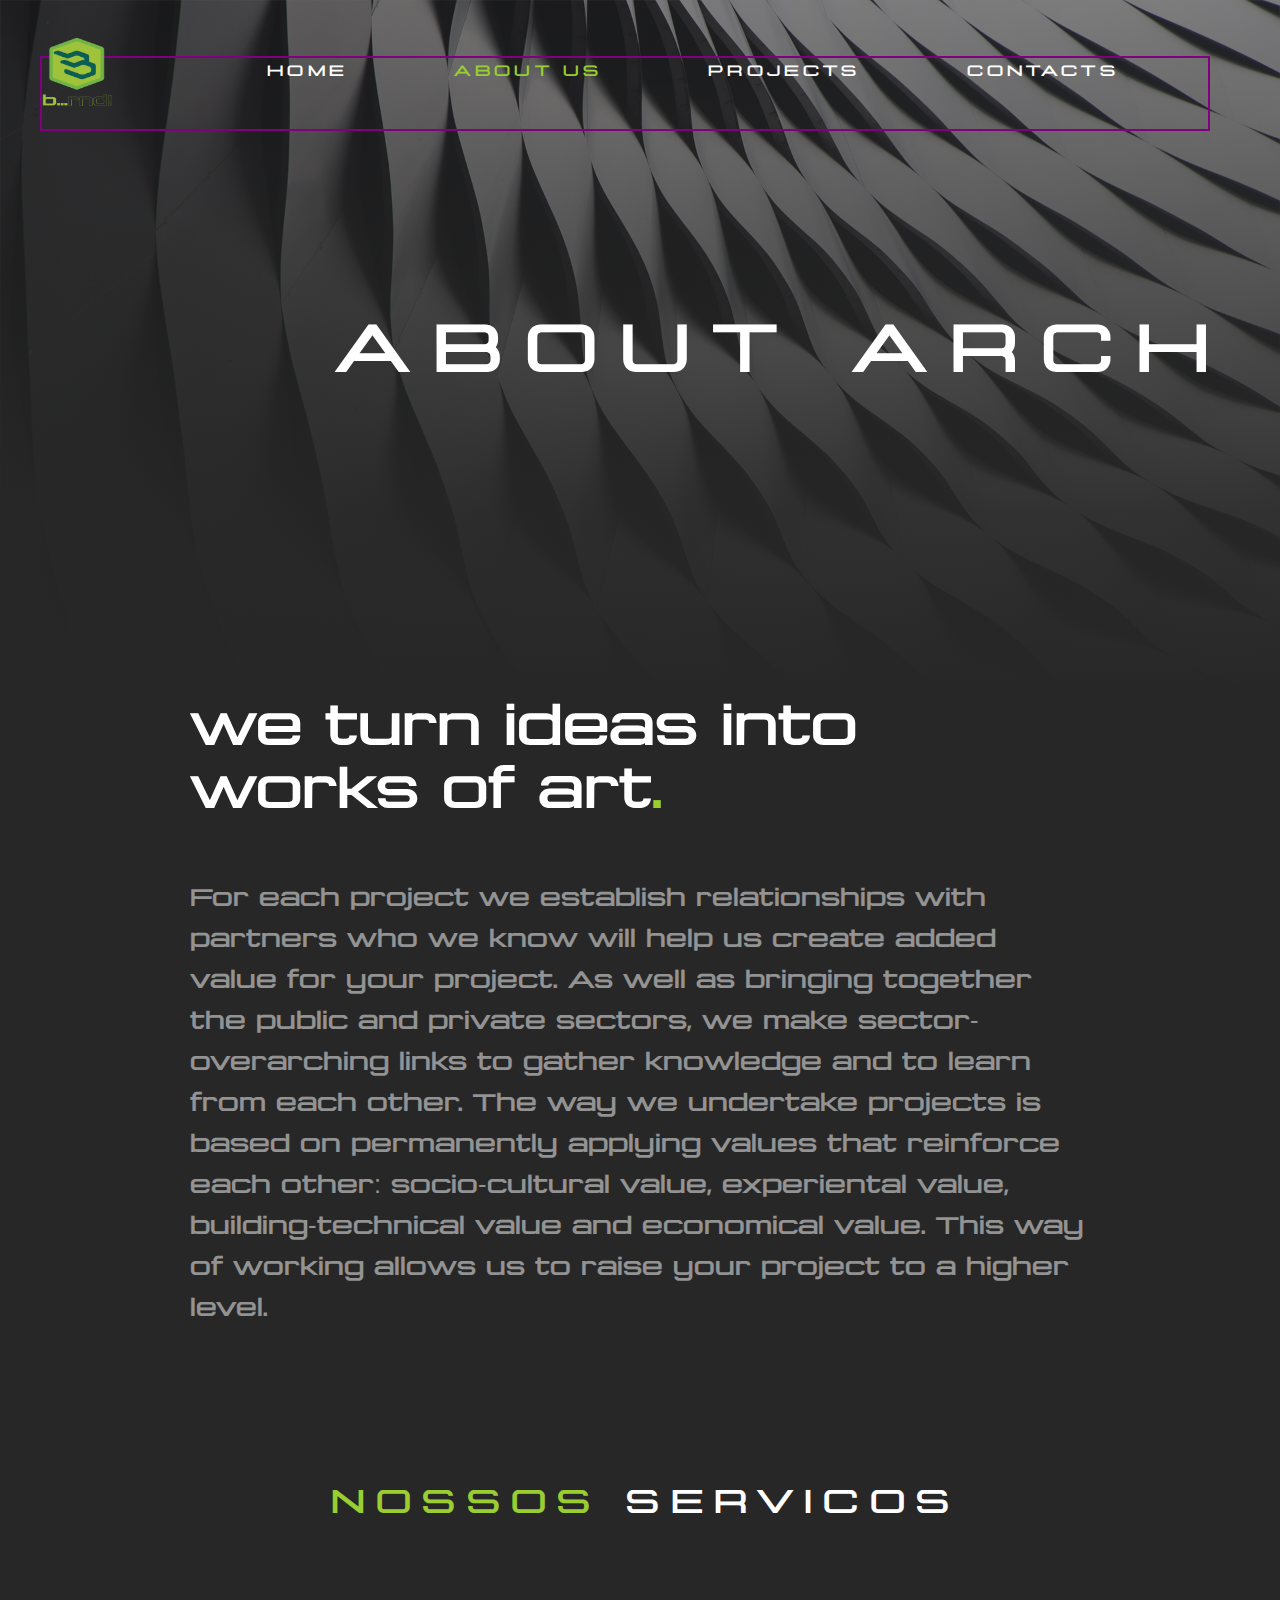
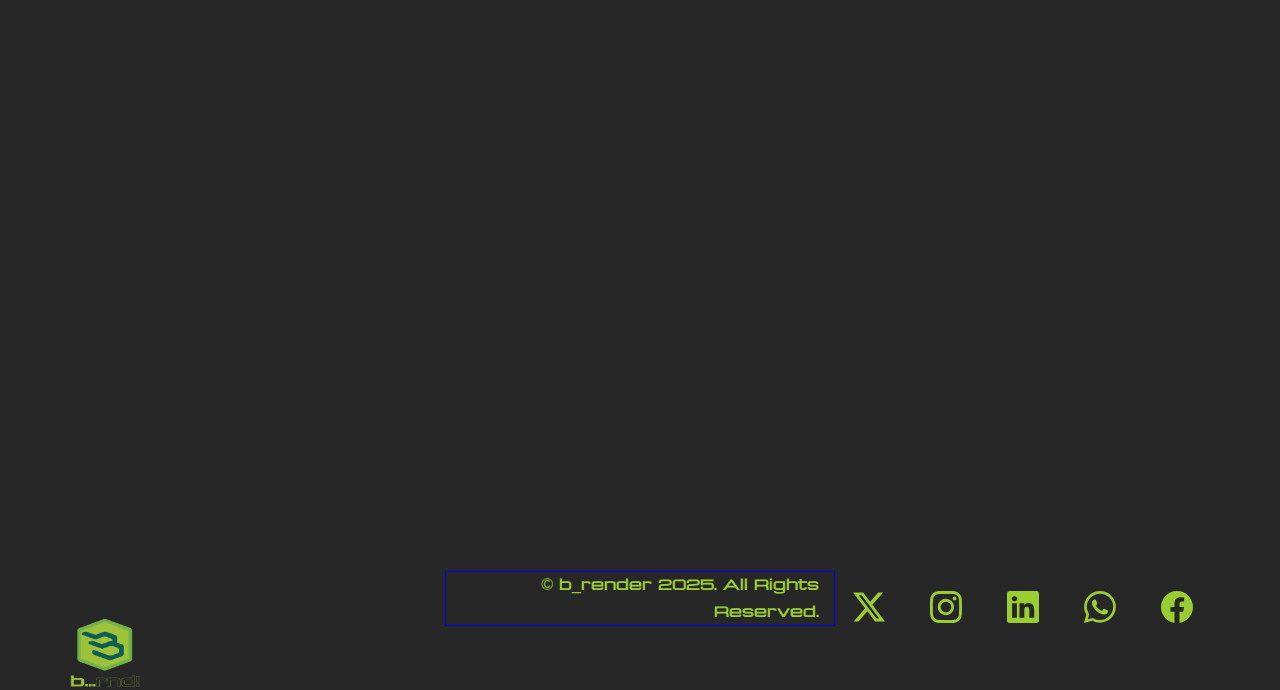
<file: about.html>
<!DOCTYPE html><html lang="pt"><head>
<meta charset="utf-8">
<meta name="viewport" content="width=device-width, initial-scale=1">
<title>b_render | About </title> 

<!-- Favicons -->
<link rel="shortcut icon" href="images/favicon.png">
<link rel="apple-touch-icon" href="images/apple-touch-icon.png">
<link rel="apple-touch-icon" sizes="72x72" href="images/apple-touch-icon-72x72.png">
<link rel="apple-touch-icon" sizes="114x114" href="images/apple-touch-icon-114x114.png">

<!-- Styles -->
<link href="css/style.css" rel="stylesheet" media="screen">



</head>
<body>
  
    <!-- Loader -->

    <div class="loader"></div>
      <div class="loader-brand"> 
        <div class="sk-folding-cube">
          <div class="sk-cube1 sk-cube"></div>
          <div class="sk-cube2 sk-cube"></div>
          <div class="sk-cube4 sk-cube"></div>
          <div class="sk-cube3 sk-cube"></div>
        </div>
      </div>
    </div>

    <!-- Header -->

    <header id="top" class="header-home">

      <!--Painel Logo-->
      <div class="brand-panel">

    
         <!-- Navigation Desctop -->

         <nav class="navbar-desctop visible-md visible-lg">
          <div class="container">

              <!--Logo-->
            <a href="#top" class="brand js-target-scroll">
              <img src="images/brand.png" alt="Logo" width="70" height="70.70">
            </a>
            
              <ul class="navbar-desctop-menu">
                <li>
                  <a href="index.html">Home</a>
                </li>
                <li class="active">
                  <a href="about.html">About us</a>
                </li>
                <li>
                  <a href="projects.html">Projects</a>
                </li>  
                <li>
                  <a href="contacts.html">Contacts</a>
                </li>
              </ul>
            </div>
          </nav>
    
          <!-- Navigation Mobile -->
    
          <nav class="navbar-mobile">

            <!--Logo-->
          <a href="#top" class="brand js-target-scroll">
            <img src="images/brand.png" alt="Logo" width="70" height="70.70">
          </a>
    
            <!-- Navbar Collapse -->
    
            <button type="button" class="navbar-toggle collapsed" data-toggle="collapse" data-target="#navbar-mobile">
              <span class="sr-only">Toggle navigation</span>
              <span class="icon-bar"></span>
              <span class="icon-bar"></span>
              <span class="icon-bar"></span>
            </button>
    
            <div class="collapse navbar-collapse" id="navbar-mobile"> 
              <ul class="navbar-nav-mobile">
                <li>
                  <a href="index.html">Home</a>
                </li>
                <li class="active">
                  <a href="about.html">About us</a>
                </li>
                <li>
                  <a href="projects.html">Projects</a>
                </li>  
                <li>
                  <a href="contacts.html">Contacts</a>
                </li>
              </ul>
            </div>
          </nav> 
        </header>

  <!-- Layout -->

  <div class="layout">
    
    <!-- Home -->
    
    <main class="main main-inner bg-about" data-stellar-background-ratio="0.6">
      <div class="container">
        <header class="main-header">
          <h1>About Arch</h1>
        </header>
      </div>
    </main>

    <div class="content">   
    
      <!-- About  -->

      <section id="about" class="about">
        <div class="container">
          <div class="entry">
            <h3 class="entry-title">we turn ideas into works of art<span class="text-primary">.</span></h3>
            <p class="entry-text">For each project we establish relationships with partners who we know will help us create added value for your project. As well as bringing together the public and private sectors, we make sector-overarching links to gather knowledge and to learn from each other. The way we undertake projects is based on permanently applying values that reinforce each other: socio-cultural value, experiental value, building-technical value and economical value.  This way of working allows us to raise your project to a higher level.</p>
          </div>
        </div>
      </section>

      <!-- Services -->

      <section id="services" class="services section">
        <div class="container">
          <header class="section-header">
            <h2 class="section-title"><span class="text-primary">Nossos</span> Serviços</h2>
          </header>
          <div class="section-content">
            <div class="row-services row-base row">
              <div class="col-base col-service col-sm-6 col-md-4 wow fadeInUp">
                <div class="service-item">
                  <img alt="" src="images/icon-architecture.png">
                  <h4>Architecture</h4>
                  <p>For each project we establish relationships with partners who we know will help us create added value for your project. As well as bringing together the public and private sectors, we make sector-overarching links to gather knowledge and 
                  to learn from each other. The way 
                  we undertake projects is based 
                  on permanently applying.</p>
                </div>
              </div>
              <div class="col-base col-service col-sm-6 col-md-4 wow fadeInUp" data-wow-delay="0.3s">
                <div class="service-item">
                  <img alt="" src="images/icon-interiors.png">
                  <h4>interiors</h4>
                  <p>For each project we establish relationships with partners who we know will help us create added value for your project. As well as bringing together the public and private sectors, we make sector-overarching links to gather knowledge and 
                  to learn from each other. The way 
                  we undertake projects is based 
                  on permanently applying.</p>
                </div>
              </div>
              <div class="clearfix visible-sm"></div>
              <div class="col-base col-service col-sm-6 col-md-4 wow fadeInUp" data-wow-delay="0.6s">
                <div class="service-item">
                  <img alt="" src="images/icon-planing.png">
                  <h4>Planing</h4>
                  <p>For each project we establish relationships with partners who we know will help us create added value for your project. As well as bringing together the public and private sectors, we make sector-overarching links to gather knowledge and 
                  to learn from each other. The way 
                  we undertake projects is based 
                  on permanently applying.</p>
                </div>
              </div>
            </div>
          </div>
        </div>
      </section>


      <!-- Footer -->

      <footer class="footer">     
        <div class="container">
          <div class="row-base row">
            <div class="col-base text-left-md col-md-4">
              <a class="brand">
                <img src="images/brand.png" alt="Logo" width="70" height="70.70">
              </a>
            </div>

            <div class="text-right-md col-base col-md-4">
              © b_render 2025. All Rights Reserved.
            </div>

            <!--Icones de Redes Sociais-->

              <ul class="nav col-md-4 justify-content-end list-unstyled d-flex">
                <li class="ms-3"><a class="text-body-secondary" href="#"><svg xmlns="http://www.w3.org/2000/svg" width="32" height="32" fill="currentColor" class="bi bi-twitter-x" viewBox="0 0 16 16">
                    <path d="M12.6.75h2.454l-5.36 6.142L16 15.25h-4.937l-3.867-5.07-4.425 5.07H.316l5.733-6.57L0 .75h5.063l3.495 4.633L12.601.75Zm-.86 13.028h1.36L4.323 2.145H2.865z"/>
                  </svg></a></li>

                <li class="ms-3"><a class="text-body-secondary" href="#"><svg xmlns="http://www.w3.org/2000/svg" width="32" height="32" fill="currentColor" class="bi bi-instagram" viewBox="0 0 16 16">
                    <path d="M8 0C5.829 0 5.556.01 4.703.048 3.85.088 3.269.222 2.76.42a3.9 3.9 0 0 0-1.417.923A3.9 3.9 0 0 0 .42 2.76C.222 3.268.087 3.85.048 4.7.01 5.555 0 5.827 0 8.001c0 2.172.01 2.444.048 3.297.04.852.174 1.433.372 1.942.205.526.478.972.923 1.417.444.445.89.719 1.416.923.51.198 1.09.333 1.942.372C5.555 15.99 5.827 16 8 16s2.444-.01 3.298-.048c.851-.04 1.434-.174 1.943-.372a3.9 3.9 0 0 0 1.416-.923c.445-.445.718-.891.923-1.417.197-.509.332-1.09.372-1.942C15.99 10.445 16 10.173 16 8s-.01-2.445-.048-3.299c-.04-.851-.175-1.433-.372-1.941a3.9 3.9 0 0 0-.923-1.417A3.9 3.9 0 0 0 13.24.42c-.51-.198-1.092-.333-1.943-.372C10.443.01 10.172 0 7.998 0zm-.717 1.442h.718c2.136 0 2.389.007 3.232.046.78.035 1.204.166 1.486.275.373.145.64.319.92.599s.453.546.598.92c.11.281.24.705.275 1.485.039.843.047 1.096.047 3.231s-.008 2.389-.047 3.232c-.035.78-.166 1.203-.275 1.485a2.5 2.5 0 0 1-.599.919c-.28.28-.546.453-.92.598-.28.11-.704.24-1.485.276-.843.038-1.096.047-3.232.047s-2.39-.009-3.233-.047c-.78-.036-1.203-.166-1.485-.276a2.5 2.5 0 0 1-.92-.598 2.5 2.5 0 0 1-.6-.92c-.109-.281-.24-.705-.275-1.485-.038-.843-.046-1.096-.046-3.233s.008-2.388.046-3.231c.036-.78.166-1.204.276-1.486.145-.373.319-.64.599-.92s.546-.453.92-.598c.282-.11.705-.24 1.485-.276.738-.034 1.024-.044 2.515-.045zm4.988 1.328a.96.96 0 1 0 0 1.92.96.96 0 0 0 0-1.92m-4.27 1.122a4.109 4.109 0 1 0 0 8.217 4.109 4.109 0 0 0 0-8.217m0 1.441a2.667 2.667 0 1 1 0 5.334 2.667 2.667 0 0 1 0-5.334"/>
                  </svg></a></li>

                <li class="ms-3"><a class="text-body-secondary" href="#"><svg xmlns="http://www.w3.org/2000/svg" width="32" height="32" fill="currentColor" class="bi bi-linkedin" viewBox="0 0 16 16">
                    <path d="M0 1.146C0 .513.526 0 1.175 0h13.65C15.474 0 16 .513 16 1.146v13.708c0 .633-.526 1.146-1.175 1.146H1.175C.526 16 0 15.487 0 14.854zm4.943 12.248V6.169H2.542v7.225zm-1.2-8.212c.837 0 1.358-.554 1.358-1.248-.015-.709-.52-1.248-1.342-1.248S2.4 3.226 2.4 3.934c0 .694.521 1.248 1.327 1.248zm4.908 8.212V9.359c0-.216.016-.432.08-.586.173-.431.568-.878 1.232-.878.869 0 1.216.662 1.216 1.634v3.865h2.401V9.25c0-2.22-1.184-3.252-2.764-3.252-1.274 0-1.845.7-2.165 1.193v.025h-.016l.016-.025V6.169h-2.4c.03.678 0 7.225 0 7.225z"/>
                  </svg></a></li>

                <li class="ms-3"><a class="text-body-secondary" href="#"><svg xmlns="http://www.w3.org/2000/svg" width="32" height="32" fill="currentColor" class="bi bi-whatsapp" viewBox="0 0 16 16">
                    <path d="M13.601 2.326A7.85 7.85 0 0 0 7.994 0C3.627 0 .068 3.558.064 7.926c0 1.399.366 2.76 1.057 3.965L0 16l4.204-1.102a7.9 7.9 0 0 0 3.79.965h.004c4.368 0 7.926-3.558 7.93-7.93A7.9 7.9 0 0 0 13.6 2.326zM7.994 14.521a6.6 6.6 0 0 1-3.356-.92l-.24-.144-2.494.654.666-2.433-.156-.251a6.56 6.56 0 0 1-1.007-3.505c0-3.626 2.957-6.584 6.591-6.584a6.56 6.56 0 0 1 4.66 1.931 6.56 6.56 0 0 1 1.928 4.66c-.004 3.639-2.961 6.592-6.592 6.592m3.615-4.934c-.197-.099-1.17-.578-1.353-.646-.182-.065-.315-.099-.445.099-.133.197-.513.646-.627.775-.114.133-.232.148-.43.05-.197-.1-.836-.308-1.592-.985-.59-.525-.985-1.175-1.103-1.372-.114-.198-.011-.304.088-.403.087-.088.197-.232.296-.346.1-.114.133-.198.198-.33.065-.134.034-.248-.015-.347-.05-.099-.445-1.076-.612-1.47-.16-.389-.323-.335-.445-.34-.114-.007-.247-.007-.38-.007a.73.73 0 0 0-.529.247c-.182.198-.691.677-.691 1.654s.71 1.916.81 2.049c.098.133 1.394 2.132 3.383 2.992.47.205.84.326 1.129.418.475.152.904.129 1.246.08.38-.058 1.171-.48 1.338-.943.164-.464.164-.86.114-.943-.049-.084-.182-.133-.38-.232"/>
                  </svg></a></li>

                <li class="ms-3"><a class="text-body-secondary" href="#"><svg xmlns="http://www.w3.org/2000/svg" width="32" height="32" fill="currentColor" class="bi bi-facebook" viewBox="0 0 16 16">
                    <path d="M16 8.049c0-4.446-3.582-8.05-8-8.05C3.58 0-.002 3.603-.002 8.05c0 4.017 2.926 7.347 6.75 7.951v-5.625h-2.03V8.05H6.75V6.275c0-2.017 1.195-3.131 3.022-3.131.876 0 1.791.157 1.791.157v1.98h-1.009c-.993 0-1.303.621-1.303 1.258v1.51h2.218l-.354 2.326H9.25V16c3.824-.604 6.75-3.934 6.75-7.951"/>
                  </svg></a></li>

              </ul>
          </div>
        </div>


      </footer>

<!-- SCRIPTS -->

<script src="js/jquery.min.js"></script>
<script src="js/bootstrap.min.js"></script>
<script src="js/smoothscroll.js"></script>
<script src="js/jquery.validate.min.js"></script>
<script src="js/wow.min.js"></script>
<script src="js/jquery.stellar.min.js"></script>
<script src="js/jquery.magnific-popup.js"></script>
<script src="js/owl.carousel.min.js"></script>
<script src="js/interface.js"></script> 

</body></html>
</file>
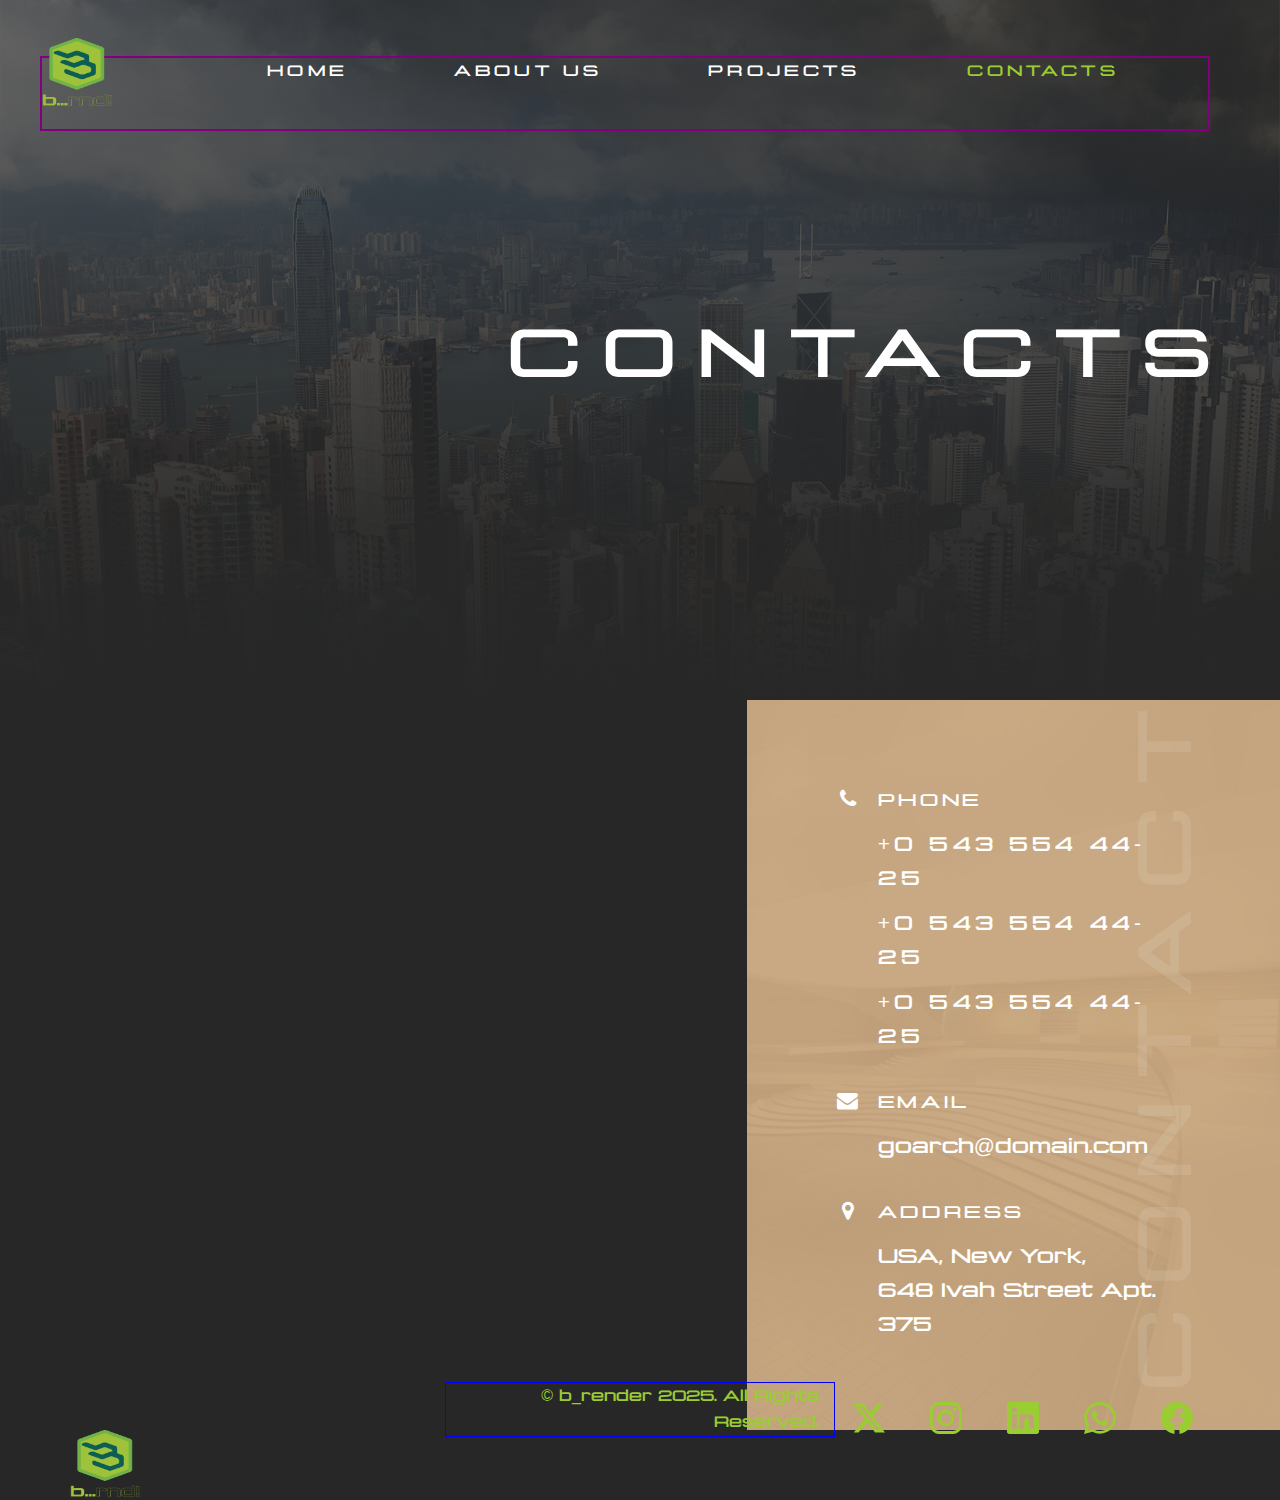
<file: contacts.html>
<!DOCTYPE html><html lang="en"><head>
<meta charset="utf-8">
<meta name="viewport" content="width=device-width, initial-scale=1">
<meta name="format-detection" content="telephone=no">
<title>b_render | Contacts</title> 

<!-- Favicons -->
<link rel="shortcut icon" href="images/favicon.png">
<link rel="apple-touch-icon" href="images/apple-touch-icon.png">
<link rel="apple-touch-icon" sizes="72x72" href="images/apple-touch-icon-72x72.png">
<link rel="apple-touch-icon" sizes="114x114" href="images/apple-touch-icon-114x114.png">

<!-- Styles -->
<link href="css/style.css" rel="stylesheet" media="screen">



</head>
<body>
  
    <!-- Loader -->

    <div class="loader"></div>
      <div class="loader-brand"> 
        <div class="sk-folding-cube">
          <div class="sk-cube1 sk-cube"></div>
          <div class="sk-cube2 sk-cube"></div>
          <div class="sk-cube4 sk-cube"></div>
          <div class="sk-cube3 sk-cube"></div>
        </div>
      </div>
    </div>

    <!-- Header -->

    <header id="top" class="header-home">

      <!--Painel Logo-->
      <div class="brand-panel">

    
         <!-- Navigation Desctop -->

         <nav class="navbar-desctop visible-md visible-lg">
          <div class="container">

              <!--Logo-->
            <a href="#top" class="brand js-target-scroll">
              <img src="images/brand.png" alt="Logo" width="70" height="70.70">
            </a>
            
              <ul class="navbar-desctop-menu">
                <li>
                  <a href="index.html">Home</a>
                </li>
                <li>
                  <a href="about.html">About us</a>
                </li>
                <li>
                  <a href="projects.html">Projects</a>
                </li>  
                <li class="active">
                  <a href="contacts.html">Contacts</a>
                </li>
              </ul>
            </div>
          </nav>
    
          <!-- Navigation Mobile -->
    
          <nav class="navbar-mobile">

            <!--Logo-->
          <a href="#top" class="brand js-target-scroll">
            <img src="images/brand.png" alt="Logo" width="70" height="70.70">
          </a>
    
            <!-- Navbar Collapse -->
    
            <button type="button" class="navbar-toggle collapsed" data-toggle="collapse" data-target="#navbar-mobile">
              <span class="sr-only">Toggle navigation</span>
              <span class="icon-bar"></span>
              <span class="icon-bar"></span>
              <span class="icon-bar"></span>
            </button>
    
            <div class="collapse navbar-collapse" id="navbar-mobile"> 
              <ul class="navbar-nav-mobile">
                <li>
                  <a href="index.html">Home</a>
                </li>
                <li>
                  <a href="about.html">About us</a>
                </li>
                <li>
                  <a href="projects.html">Projects</a>
                </li>  
                <li class="active">
                  <a href="contacts.html">Contacts</a>
                </li>
              </ul>
            </div>
          </nav> 
        </header>

  <!-- Layout -->

  <div class="layout">
    
    <!-- Home -->
    
    <main class="main main-inner main-contacts bg-contacts" data-stellar-background-ratio="0.6">
      <div class="container">
        <header class="main-header">
          <h1>Contacts</h1>
        </header>
      </div>
    </main>

    <div class="content">   
    
      <!-- Contacts Details -->

      <!--Google Map-->
      <section class="contact-details">
        <div class="col-map col-md-7">
          <div id="map" class="gmap col-md-7"></div>
        </div>

        <div class="contact-info col-md-5 col-md-offset-7">
          <div class="contact-info-content">
            <div class="contact-info-title">Contacts</div>
            <div class="phone contact-row">
              <i class="fa fa-phone"></i> 
              <div class="contact-body">
                <h4>Phone</h4>
                <div class="phone-row">+0 543 554 44-25</div>
                <div class="phone-row">+0 543 554 44-25</div>
                <div class="phone-row">+0 543 554 44-25</div>
              </div>
            </div>
            <div class="contact-row">
              <i class="fa fa-envelope"></i> 
              <div class="contact-body">
                <h4>Email</h4>
                <div class="contact-content">goarch@domain.com</div>
              </div>
            </div>
            <div class="contact-row">
              <i class="fa fa-map-marker"></i> 
              <div class="contact-body">
                <h4>Address</h4>
                <div class="contact-content">USA, New York,<br>648 Ivah Street Apt. 375</div>
              </div>
            </div>
          </div>
        </div>
      </section>

            <!-- Footer -->

            <footer class="footer">     
              <div class="container">
                <div class="row-base row">
                  <div class="col-base text-left-md col-md-4">
                    <a class="brand">
                      <img src="images/brand.png" alt="Logo" width="70" height="70.70">
                    </a>
                  </div>
      
                  <div class="text-right-md col-base col-md-4">
                    © b_render 2025. All Rights Reserved.
                  </div>
      
                  <!--Icones de Redes Sociais-->
      
                    <ul class="nav col-md-4 justify-content-end list-unstyled d-flex">
                      <li class="ms-3"><a class="text-body-secondary" href="#"><svg xmlns="http://www.w3.org/2000/svg" width="32" height="32" fill="currentColor" class="bi bi-twitter-x" viewBox="0 0 16 16">
                          <path d="M12.6.75h2.454l-5.36 6.142L16 15.25h-4.937l-3.867-5.07-4.425 5.07H.316l5.733-6.57L0 .75h5.063l3.495 4.633L12.601.75Zm-.86 13.028h1.36L4.323 2.145H2.865z"/>
                        </svg></a></li>
      
                      <li class="ms-3"><a class="text-body-secondary" href="#"><svg xmlns="http://www.w3.org/2000/svg" width="32" height="32" fill="currentColor" class="bi bi-instagram" viewBox="0 0 16 16">
                          <path d="M8 0C5.829 0 5.556.01 4.703.048 3.85.088 3.269.222 2.76.42a3.9 3.9 0 0 0-1.417.923A3.9 3.9 0 0 0 .42 2.76C.222 3.268.087 3.85.048 4.7.01 5.555 0 5.827 0 8.001c0 2.172.01 2.444.048 3.297.04.852.174 1.433.372 1.942.205.526.478.972.923 1.417.444.445.89.719 1.416.923.51.198 1.09.333 1.942.372C5.555 15.99 5.827 16 8 16s2.444-.01 3.298-.048c.851-.04 1.434-.174 1.943-.372a3.9 3.9 0 0 0 1.416-.923c.445-.445.718-.891.923-1.417.197-.509.332-1.09.372-1.942C15.99 10.445 16 10.173 16 8s-.01-2.445-.048-3.299c-.04-.851-.175-1.433-.372-1.941a3.9 3.9 0 0 0-.923-1.417A3.9 3.9 0 0 0 13.24.42c-.51-.198-1.092-.333-1.943-.372C10.443.01 10.172 0 7.998 0zm-.717 1.442h.718c2.136 0 2.389.007 3.232.046.78.035 1.204.166 1.486.275.373.145.64.319.92.599s.453.546.598.92c.11.281.24.705.275 1.485.039.843.047 1.096.047 3.231s-.008 2.389-.047 3.232c-.035.78-.166 1.203-.275 1.485a2.5 2.5 0 0 1-.599.919c-.28.28-.546.453-.92.598-.28.11-.704.24-1.485.276-.843.038-1.096.047-3.232.047s-2.39-.009-3.233-.047c-.78-.036-1.203-.166-1.485-.276a2.5 2.5 0 0 1-.92-.598 2.5 2.5 0 0 1-.6-.92c-.109-.281-.24-.705-.275-1.485-.038-.843-.046-1.096-.046-3.233s.008-2.388.046-3.231c.036-.78.166-1.204.276-1.486.145-.373.319-.64.599-.92s.546-.453.92-.598c.282-.11.705-.24 1.485-.276.738-.034 1.024-.044 2.515-.045zm4.988 1.328a.96.96 0 1 0 0 1.92.96.96 0 0 0 0-1.92m-4.27 1.122a4.109 4.109 0 1 0 0 8.217 4.109 4.109 0 0 0 0-8.217m0 1.441a2.667 2.667 0 1 1 0 5.334 2.667 2.667 0 0 1 0-5.334"/>
                        </svg></a></li>
      
                      <li class="ms-3"><a class="text-body-secondary" href="#"><svg xmlns="http://www.w3.org/2000/svg" width="32" height="32" fill="currentColor" class="bi bi-linkedin" viewBox="0 0 16 16">
                          <path d="M0 1.146C0 .513.526 0 1.175 0h13.65C15.474 0 16 .513 16 1.146v13.708c0 .633-.526 1.146-1.175 1.146H1.175C.526 16 0 15.487 0 14.854zm4.943 12.248V6.169H2.542v7.225zm-1.2-8.212c.837 0 1.358-.554 1.358-1.248-.015-.709-.52-1.248-1.342-1.248S2.4 3.226 2.4 3.934c0 .694.521 1.248 1.327 1.248zm4.908 8.212V9.359c0-.216.016-.432.08-.586.173-.431.568-.878 1.232-.878.869 0 1.216.662 1.216 1.634v3.865h2.401V9.25c0-2.22-1.184-3.252-2.764-3.252-1.274 0-1.845.7-2.165 1.193v.025h-.016l.016-.025V6.169h-2.4c.03.678 0 7.225 0 7.225z"/>
                        </svg></a></li>
      
                      <li class="ms-3"><a class="text-body-secondary" href="#"><svg xmlns="http://www.w3.org/2000/svg" width="32" height="32" fill="currentColor" class="bi bi-whatsapp" viewBox="0 0 16 16">
                          <path d="M13.601 2.326A7.85 7.85 0 0 0 7.994 0C3.627 0 .068 3.558.064 7.926c0 1.399.366 2.76 1.057 3.965L0 16l4.204-1.102a7.9 7.9 0 0 0 3.79.965h.004c4.368 0 7.926-3.558 7.93-7.93A7.9 7.9 0 0 0 13.6 2.326zM7.994 14.521a6.6 6.6 0 0 1-3.356-.92l-.24-.144-2.494.654.666-2.433-.156-.251a6.56 6.56 0 0 1-1.007-3.505c0-3.626 2.957-6.584 6.591-6.584a6.56 6.56 0 0 1 4.66 1.931 6.56 6.56 0 0 1 1.928 4.66c-.004 3.639-2.961 6.592-6.592 6.592m3.615-4.934c-.197-.099-1.17-.578-1.353-.646-.182-.065-.315-.099-.445.099-.133.197-.513.646-.627.775-.114.133-.232.148-.43.05-.197-.1-.836-.308-1.592-.985-.59-.525-.985-1.175-1.103-1.372-.114-.198-.011-.304.088-.403.087-.088.197-.232.296-.346.1-.114.133-.198.198-.33.065-.134.034-.248-.015-.347-.05-.099-.445-1.076-.612-1.47-.16-.389-.323-.335-.445-.34-.114-.007-.247-.007-.38-.007a.73.73 0 0 0-.529.247c-.182.198-.691.677-.691 1.654s.71 1.916.81 2.049c.098.133 1.394 2.132 3.383 2.992.47.205.84.326 1.129.418.475.152.904.129 1.246.08.38-.058 1.171-.48 1.338-.943.164-.464.164-.86.114-.943-.049-.084-.182-.133-.38-.232"/>
                        </svg></a></li>
      
                      <li class="ms-3"><a class="text-body-secondary" href="#"><svg xmlns="http://www.w3.org/2000/svg" width="32" height="32" fill="currentColor" class="bi bi-facebook" viewBox="0 0 16 16">
                          <path d="M16 8.049c0-4.446-3.582-8.05-8-8.05C3.58 0-.002 3.603-.002 8.05c0 4.017 2.926 7.347 6.75 7.951v-5.625h-2.03V8.05H6.75V6.275c0-2.017 1.195-3.131 3.022-3.131.876 0 1.791.157 1.791.157v1.98h-1.009c-.993 0-1.303.621-1.303 1.258v1.51h2.218l-.354 2.326H9.25V16c3.824-.604 6.75-3.934 6.75-7.951"/>
                        </svg></a></li>
      
                    </ul>
                </div>
              </div>
      
      
            </footer>

<!-- SCRIPTS -->

<script src="js/jquery.min.js"></script>
<script src="js/bootstrap.min.js"></script>
<script src="js/smoothscroll.js"></script>
<script src="js/jquery.validate.min.js"></script>
<script src="js/wow.min.js"></script>
<script src="js/jquery.stellar.min.js"></script>
<script src="js/jquery.magnific-popup.js"></script>
<script src="js/owl.carousel.min.js"></script>
<script src="js/interface.js"></script> 
<script src="http://maps.google.com/maps/api/js?key=AIzaSyCwVuYiM-83l2IdjpT9uC0lg4jBm8-w4j8"></script>
<script src="js/gmap.js"></script> 

</body></html>
</file>
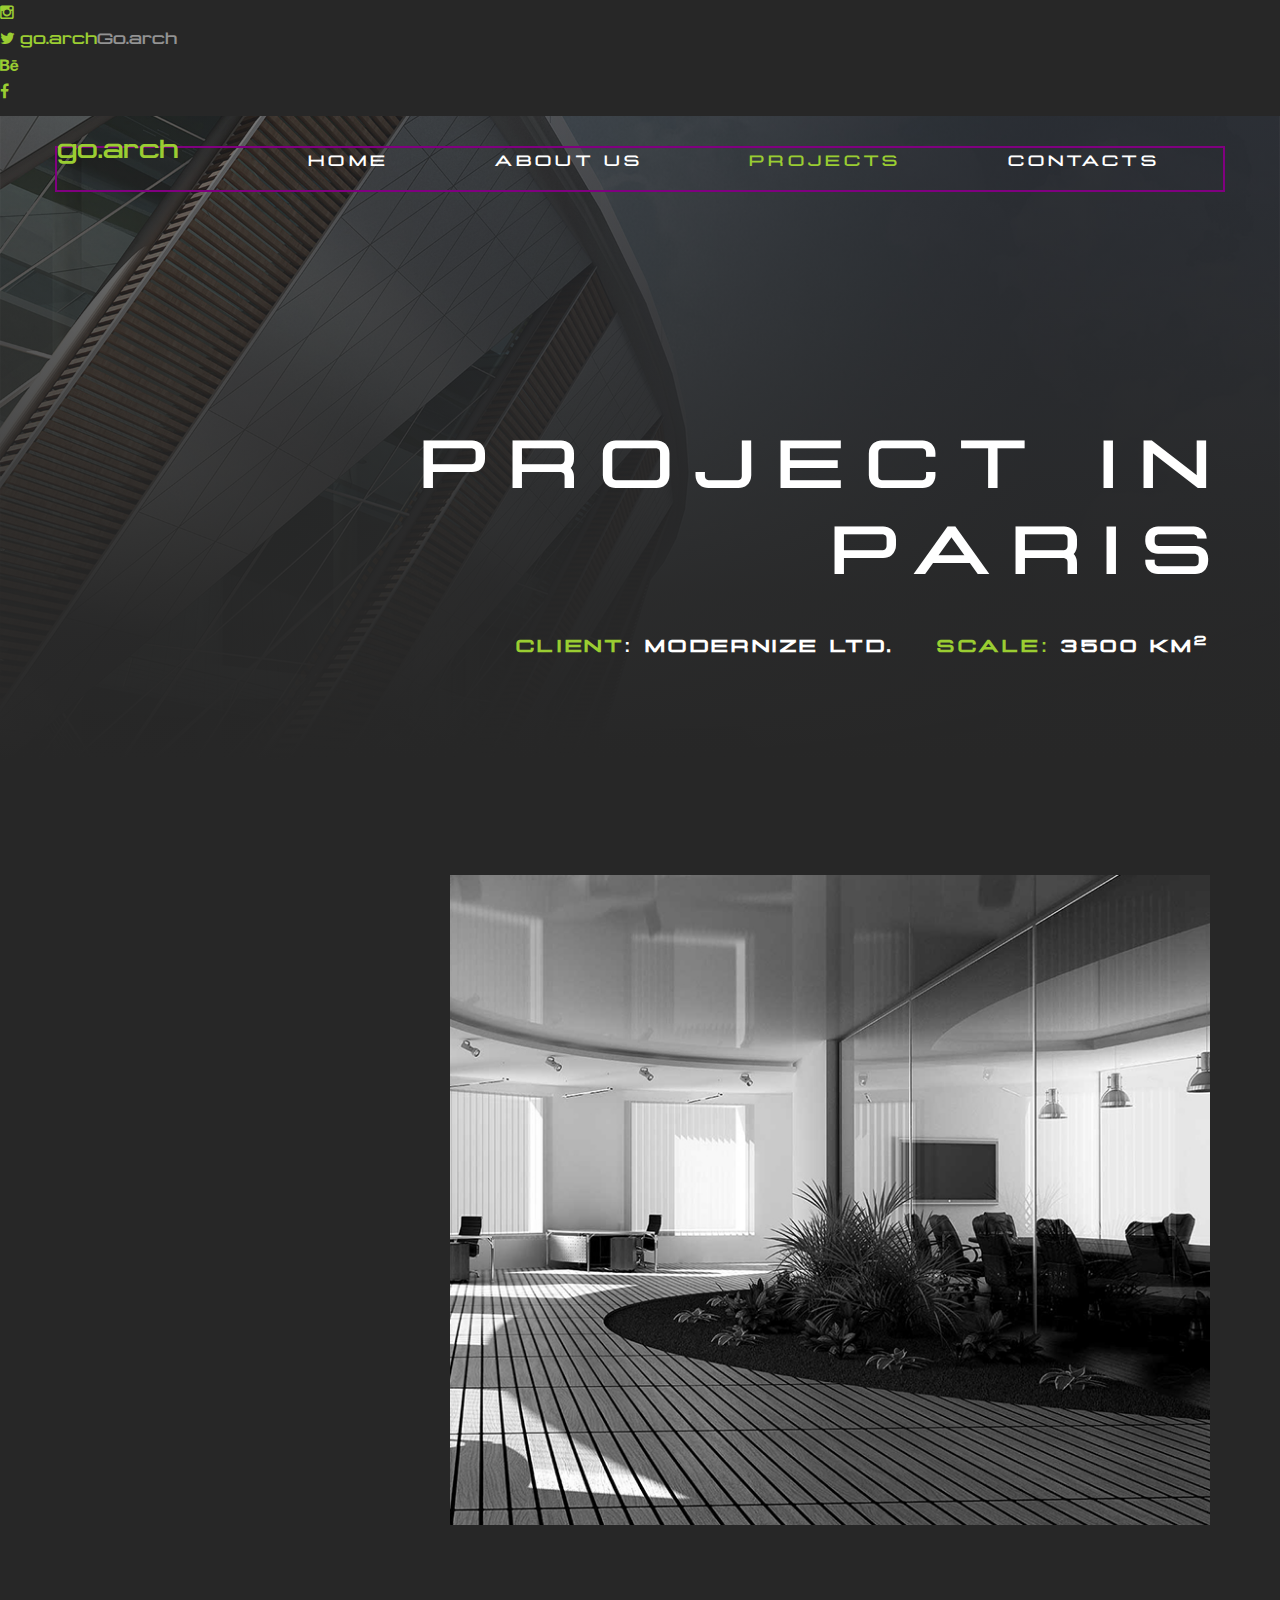
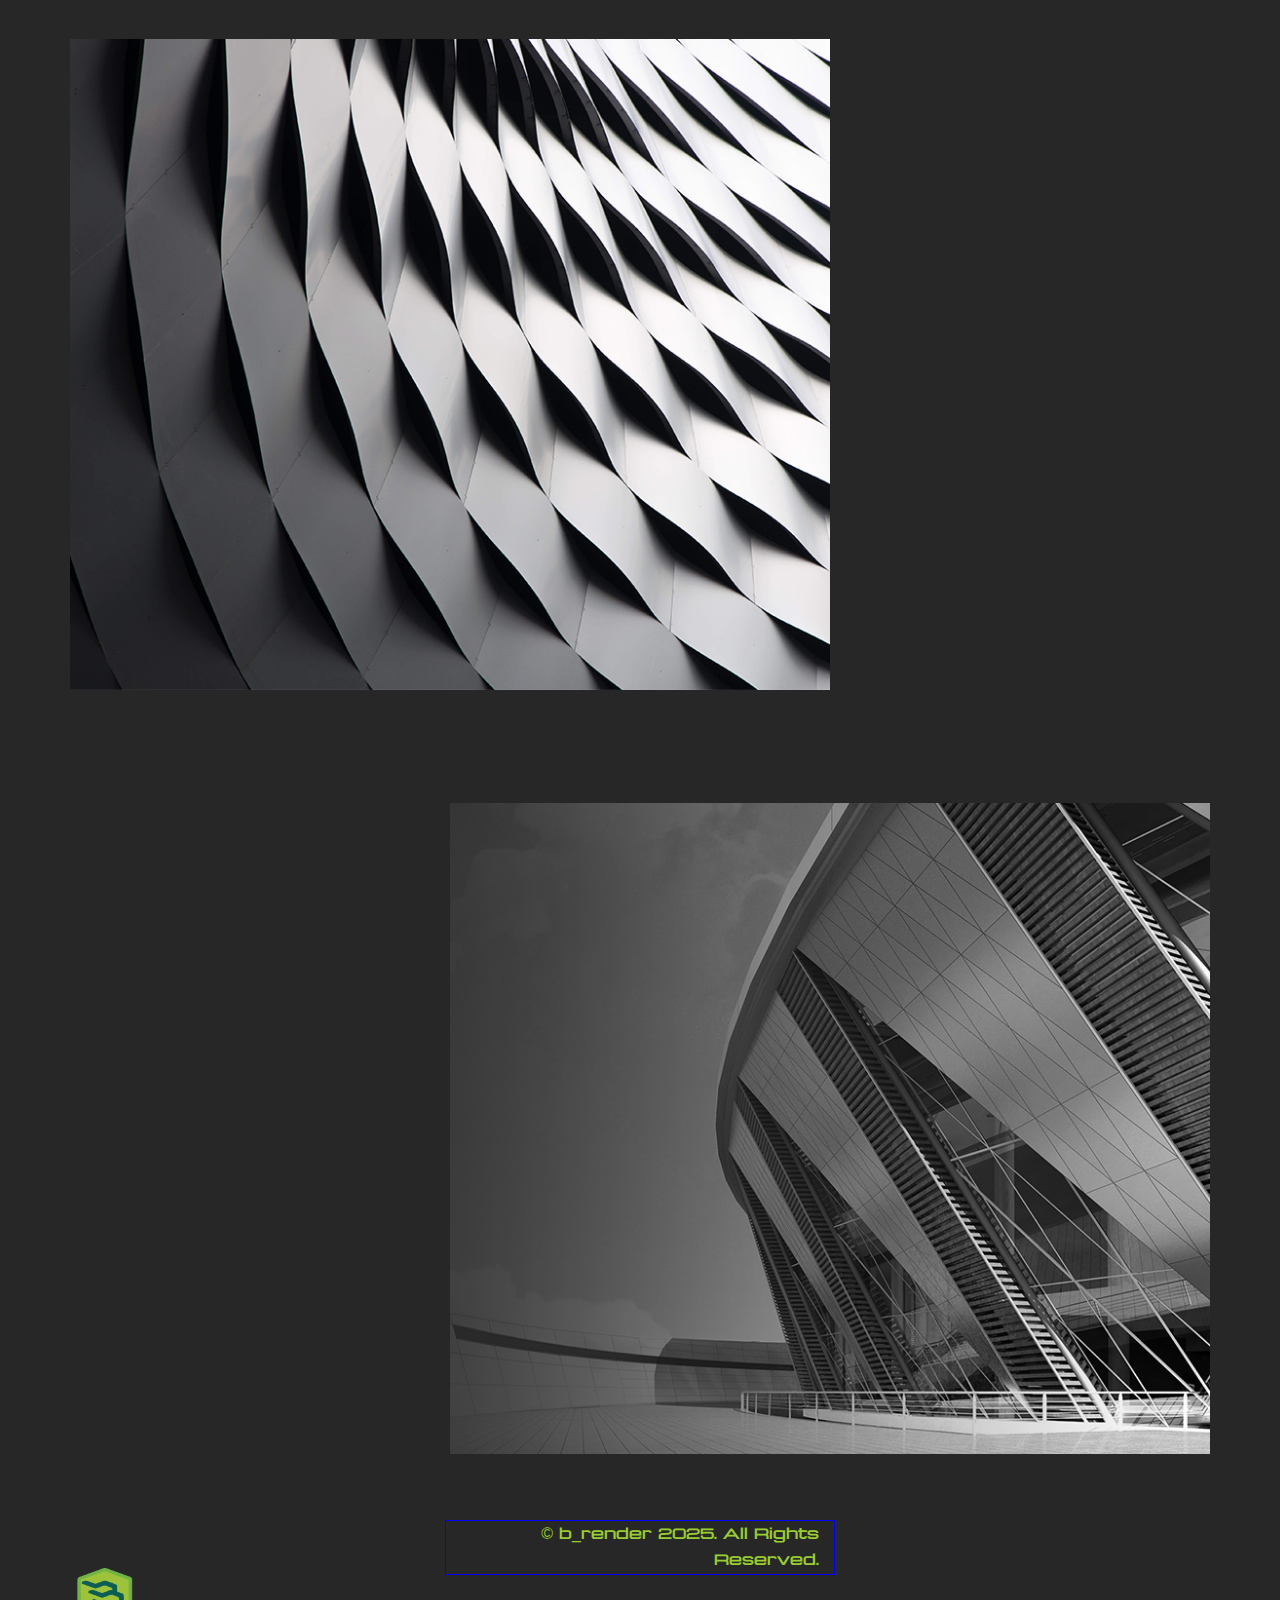
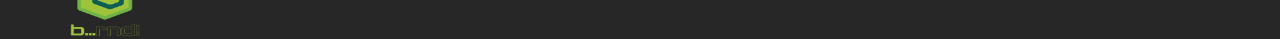
<file: project.html>
<!DOCTYPE html><html lang="en"><head>
<meta charset="utf-8">
<meta name="viewport" content="width=device-width, initial-scale=1">
<title>Go.arch  - Architecture HTML Template</title> 

<!-- Favicons -->
<link rel="shortcut icon" href="images/favicon.png">
<link rel="apple-touch-icon" href="images/apple-touch-icon.png">
<link rel="apple-touch-icon" sizes="72x72" href="images/apple-touch-icon-72x72.png">
<link rel="apple-touch-icon" sizes="114x114" href="images/apple-touch-icon-114x114.png">

<!-- Styles -->
<link href="css/style.css" rel="stylesheet" media="screen">



</head>
<body>
  
    <!-- Loader -->

    <div class="loader">
      <div class="page-lines">
        <div class="container">
          <div class="col-line col-xs-4">
            <div class="line"></div>
          </div>
          <div class="col-line col-xs-4">
            <div class="line"></div>
          </div>
          <div class="col-line col-xs-4">
            <div class="line"></div>
            <div class="line"></div>
          </div>
        </div>
      </div>
      <div class="loader-brand"> 
        <div class="sk-folding-cube">
          <div class="sk-cube1 sk-cube"></div>
          <div class="sk-cube2 sk-cube"></div>
          <div class="sk-cube4 sk-cube"></div>
          <div class="sk-cube3 sk-cube"></div>
        </div>
      </div>
    </div>

    <!-- Header -->

    <header id="top" class="header-inner">
      <div class="brand-panel">
        <a href="#" class="brand">
          go<span class="text-primary">.</span>arch
        </a>
        <div class="brand-name">Go.arch</div>
      </div>
      <div class="header-phone"></div>
      <div class="vertical-panel-content">
        <div class="vertical-panel-info">
            <div class="line"></div>
         </div>
        <ul class="social-list">
          <li><a href="" class="fa fa-instagram"></a></li>
          <li><a href="" class="fa fa-twitter"></a></li>
          <li><a href="" class="fa fa-behance"></a></li>
          <li><a href="" class="fa fa-facebook"></a></li>
         </ul>  
      </div>

      <!-- Navigation Desctop -->

      <nav class="navbar-desctop visible-md visible-lg">
        <div class="container">
          <a href="#top" class="brand js-target-scroll">
            go<span class="text-primary">.</span>arch
          </a>
          <ul class="navbar-desctop-menu">
            <li>
              <a href="index.html">Home</a>
              

            </li>
            <li>
              <a href="about.html">About us</a>
            </li>
            <li class="active">
              <a href="projects.html">Projects</a>
              <ul>
                <li><a href="projects.html">Projects - List</a></li>
                <li class="active">
                  <a href="project.html">Project - details</a>
                </li>
              </ul>
            </li>  
            

            <li>
              <a href="contacts.html">Contacts</a>
            </li>
          </ul>
        </div>
      </nav>

      <!-- Navigation Mobile -->

      <nav class="navbar-mobile">
        <a href="#top" class="brand js-target-scroll">
          go<span class="text-primary">.</span>arch
        </a>

        <!-- Navbar Collapse -->

        <button type="button" class="navbar-toggle collapsed" data-toggle="collapse" data-target="#navbar-mobile">
          <span class="sr-only">Toggle navigation</span>
          <span class="icon-bar"></span>
          <span class="icon-bar"></span>
          <span class="icon-bar"></span>
        </button>

        <div class="collapse navbar-collapse" id="navbar-mobile"> 
          <ul class="navbar-nav-mobile">
            <li>
              <a href="#">Home <i class="fa fa-angle-down"></i></a>
              <ul>
                <li><a href="../light/index.html">Home - Light</a></li>
                <li><a href="index.html">Home - Dark</a></li>
              </ul>
            </li>
            <li>
              <a href="about.html">About us</a>
            </li>
            <li class="active">
              <a href="#">Projects <i class="fa fa-angle-down"></i></a>
              <ul>
                <li><a href="projects.html">Projects - List</a></li>
                <li class="active">
                  <a href="project.html">— Project - details</a>
                </li>
              </ul>
            </li>  
           
            
            <li>
              <a href="contacts.html">Contacts</a>
            </li>
          </ul>
        </div>
      </nav> 
    </header>

  <!-- Layout -->

  <div class="layout">
    
    <!-- Home -->
    
    <main class="main main-inner main-project" style="background-image:url('images/project.jpg');" data-stellar-background-ratio="0.6">
      <div class="container">
        <header class="main-header">
          <h1>Project in Paris</h1>
          <div class="project-title-info">
            <div class="project-info-item"><span class="text-primary">Client</span>: Modernize ltd.</div>
            <div class="project-info-item"><span class="text-primary">Scale:</span> 3500 km<sup>2</sup></div>
          </div>
        </header>
      </div>

      <!-- Lines -->

      <div class="page-lines">
        <div class="container">
          <div class="col-line col-xs-4">
            <div class="line"></div>
          </div>
          <div class="col-line col-xs-4">
            <div class="line"></div>
          </div>
          <div class="col-line col-xs-4">
            <div class="line"></div>
            <div class="line"></div>
          </div>
        </div>
      </div>
    </main>

    <div class="content">   
      
      <section class="project-details">
        <div class="container">
          <div class="project-details-item">
            <div class="row">
              <div class="project-details-info wow fadeInLeft">
                <h3 class="project-details-title">
                  Project description<br> is here #1
                </h3>
                <p class="project-details-descr">It is a good idea to think of your PC as an office. It stores files, programs, pictures. 
                This can be compared to an actual office’s files, machines and decorations. 
                The operating system is the boss. With this image in mind, think of an office you’ve visited that was slow and inefficient.</p>
              </div>
              <div class="project-details-img col-md-8 col-md-offset-4">
                <img alt="" class="img-responsive" src="images/1-780x668.jpg">
              </div>
            </div>
          </div>
          <div class="project-details-item">
            <div class="row">
              <div class="project-details-info wow fadeInRight">
                <h3 class="project-details-title">
                  Project description<br> is here #2
                </h3>
                <p class="project-details-descr">It is a good idea to think of your PC as an office. It stores files, programs, pictures. 
                This can be compared to an actual office’s files, machines and decorations. 
                The operating system is the boss. With this image in mind, think of an office you’ve visited that was slow and inefficient.</p>
              </div>
              <div class="project-details-img col-md-8">
                <img alt="" class="img-responsive" src="images/2-780x668.jpg">
              </div>
            </div>
          </div>
          <div class="project-details-item">
            <div class="row">
              <div class="project-details-info wow fadeInLeft">
                <h3 class="project-details-title">
                  Project description<br> is here #3
                </h3>
                <p class="project-details-descr">It is a good idea to think of your PC as an office. It stores files, programs, pictures. 
                This can be compared to an actual office’s files, machines and decorations. 
                The operating system is the boss. With this image in mind, think of an office you’ve visited that was slow and inefficient.</p>
              </div>
              <div class="project-details-img col-md-8 col-md-offset-4">
                <img alt="" class="img-responsive" src="images/3-780x668.jpg">
              </div>
            </div>
          </div>
        </div>
      </section>

      <!-- Footer -->

      <footer id="footer" class="footer">     
        <div class="container">
          <div class="row-base row">
            <div class="col-base text-left-md col-md-4">
              <a class="brand">
                <img src="images/brand.png" alt="Logo" width="70" height="70.70">
              </a>
            </div>

            <div class="text-right-md col-base col-md-4">
              © b_render 2025. All Rights Reserved.
            </div>
          </div>
        </div>
      </footer>


<!-- SCRIPTS -->

<script src="js/jquery.min.js"></script>
<script src="js/bootstrap.min.js"></script>
<script src="js/smoothscroll.js"></script>
<script src="js/jquery.validate.min.js"></script>
<script src="js/wow.min.js"></script>
<script src="js/jquery.stellar.min.js"></script>
<script src="js/jquery.magnific-popup.js"></script>
<script src="js/owl.carousel.min.js"></script>
<script src="js/interface.js"></script> 

</body></html>
</file>
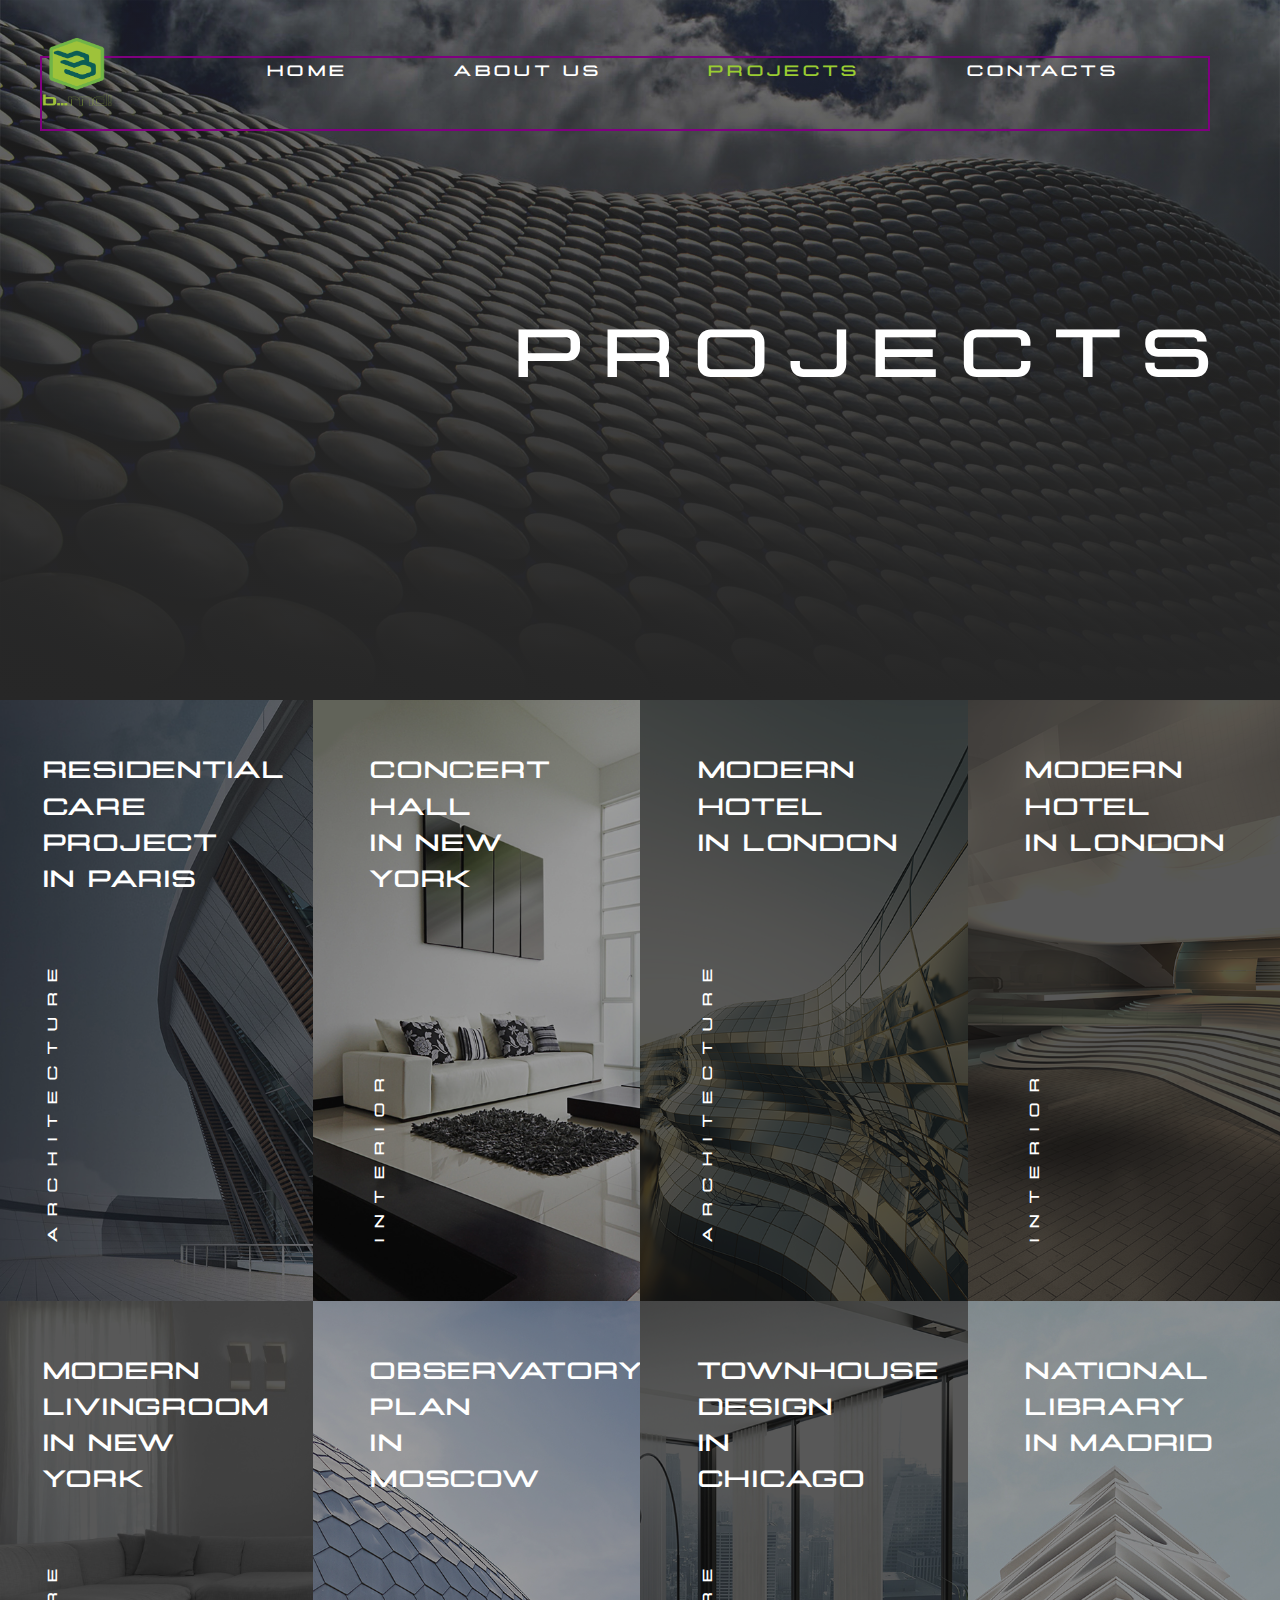
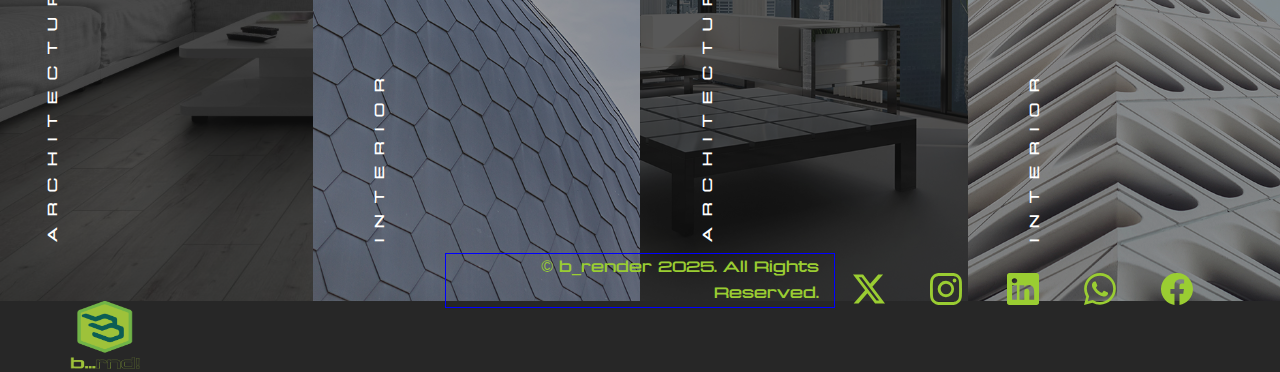
<file: projects.html>
<!DOCTYPE html><html lang="en"><head>
<meta charset="utf-8">
<meta name="viewport" content="width=device-width, initial-scale=1">
<title>b_render | Projects</title> 

<!-- Favicons -->
<link rel="shortcut icon" href="images/favicon.png">
<link rel="apple-touch-icon" href="images/apple-touch-icon.png">
<link rel="apple-touch-icon" sizes="72x72" href="images/apple-touch-icon-72x72.png">
<link rel="apple-touch-icon" sizes="114x114" href="images/apple-touch-icon-114x114.png">

<!-- Styles -->
<link href="css/style.css" rel="stylesheet" media="screen">



</head>
<body>
  
    <!-- Loader -->

    <div class="loader"></div>
      <div class="loader-brand"> 
        <div class="sk-folding-cube">
          <div class="sk-cube1 sk-cube"></div>
          <div class="sk-cube2 sk-cube"></div>
          <div class="sk-cube4 sk-cube"></div>
          <div class="sk-cube3 sk-cube"></div>
        </div>
      </div>
    </div>

     <!-- Header -->

    <header id="top" class="header-home">

      <!--Painel Logo-->
      <div class="brand-panel">

    
         <!-- Navigation Desctop -->

         <nav class="navbar-desctop visible-md visible-lg">
          <div class="container">

              <!--Logo-->
            <a href="#top" class="brand js-target-scroll">
              <img src="images/brand.png" alt="Logo" width="70" height="70.70">
            </a>
            
              <ul class="navbar-desctop-menu">
                <li>
                  <a href="index.html">Home</a>
                </li>
                <li>
                  <a href="about.html">About us</a>
                </li>
                <li class="active">
                  <a href="projects.html">Projects</a>
                </li>  
                <li>
                  <a href="contacts.html">Contacts</a>
                </li>
              </ul>
            </div>
          </nav>
    
          <!-- Navigation Mobile -->
    
          <nav class="navbar-mobile">

            <!--Logo-->
          <a href="#top" class="brand js-target-scroll">
            <img src="images/brand.png" alt="Logo" width="70" height="70.70">
          </a>
    
            <!-- Navbar Collapse -->
    
            <button type="button" class="navbar-toggle collapsed" data-toggle="collapse" data-target="#navbar-mobile">
              <span class="sr-only">Toggle navigation</span>
              <span class="icon-bar"></span>
              <span class="icon-bar"></span>
              <span class="icon-bar"></span>
            </button>
    
            <div class="collapse navbar-collapse" id="navbar-mobile"> 
              <ul class="navbar-nav-mobile">
                <li>
                  <a href="index.html">Home</a>
                </li>
                <li>
                  <a href="about.html">About us</a>
                </li>
                <li class="active">
                  <a href="projects.html">Projects</a>
                </li>  
                <li>
                  <a href="contacts.html">Contacts</a>
                </li>
              </ul>
            </div>
          </nav> 
        </header>

  <!-- Layout -->

  <div class="layout">
    
    <!-- Home -->
    
    <main class="main main-inner main-projects bg-projects" data-stellar-background-ratio="0.6">
      <div class="container">
        <header class="main-header">
          <h1>Projects</h1>
        </header>
      </div>
    </main>

    <div class="content">   
    
      <!-- Projects -->

      <section class="projects">
        <div class="js-projects-gallery">
          <div class="row">
            <div class="project project-light col-sm-6 col-md-4 col-lg-3">
              <a href="images/1-480x880.jpg" title="Residential care project in Paris">
                <figure>
                  <img alt="" src="images/1-480x880.jpg">
                  <figcaption>
                    <h3 class="project-title">
                      Residential care<br> project in Paris
                    </h3>
                    <h4 class="project-category">
                      Architecture
                    </h4>

                    <div class="project-zoom"></div>

                  </figcaption>
                </figure>
              </a>
            </div>
            <div class="project project-light col-sm-6 col-md-4 col-lg-3">
              <a href="images/2-480x880.jpg" title="Concert hall in New york">
                <figure>
                  <img alt="" src="images/2-480x880.jpg">
                  <figcaption>
                    <h3 class="project-title">
                      Concert hall<br> in New york
                    </h3>
                    <h4 class="project-category">
                      Interior
                    </h4>

                    <div class="project-zoom"></div>

                  </figcaption>
                </figure>
              </a>
            </div>
            <div class="project col-sm-6 col-md-4 col-lg-3">
              <a href="images/3-480x880.jpg" title="Modern hotel in London">
                <figure>
                  <img alt="" src="images/3-480x880.jpg">
                  <figcaption>
                    <h3 class="project-title">
                      Modern hotel<br>in London
                    </h3>
                    <h4 class="project-category">
                      Architecture
                    </h4>

                    <div class="project-zoom"></div>

                  </figcaption>
                </figure>
              </a>
            </div>
            <div class="project col-sm-6 col-md-4 col-lg-3">
              <a href="images/4-480x880.jpg" title="Modern hotel in London">
                <figure>
                  <img alt="" src="images/4-480x880.jpg">
                  <figcaption>
                    <h3 class="project-title">
                      Modern hotel<br>in London
                    </h3>
                    <h4 class="project-category">
                      Interior
                    </h4>

                    <div class="project-zoom"></div>
                    
                  </figcaption>
                </figure>
              </a>
            </div>
            <div class="project col-sm-6 col-md-4 col-lg-3">
              <a href="images/5-480x880.jpg" title="Modern Livingroom in New York">
                <figure>
                  <img alt="" src="images/5-480x880.jpg">
                  <figcaption>
                    <h3 class="project-title">
                      Modern Livingroom<br> in New York
                    </h3>
                    <h4 class="project-category">
                      Architecture
                    </h4>
                    <div class="project-zoom"></div>
                  </figcaption>
                </figure>
              </a>
            </div>
            <div class="project project-light col-sm-6 col-md-4 col-lg-3">
              <a href="images/6-480x880.jpg" title="Observatory plan In moscow">
                <figure>
                  <img alt="" src="images/6-480x880.jpg">
                  <figcaption>
                    <h3 class="project-title">
                      Observatory plan<br>In moscow
                    </h3>
                    <h4 class="project-category">
                      Interior
                    </h4>
                    <div class="project-zoom"></div>
                  </figcaption>
                </figure>
              </a>
            </div>
            <div class="project col-sm-6 col-md-4 col-lg-3">
              <a href="images/7-480x880.jpg" title="Townhouse design in Chicago">
                <figure>
                  <img alt="" src="images/7-480x880.jpg">
                  <figcaption>
                    <h3 class="project-title">
                      Townhouse design<br> in Chicago
                    </h3>
                    <h4 class="project-category">
                      Architecture
                    </h4>
                    <div class="project-zoom"></div>
                  </figcaption>
                </figure>
              </a>
            </div>
            <div class="project project-light col-sm-6 col-md-4 col-lg-3">
              <a href="images/8-480x880.jpg" title="National Library in Madrid">
                <figure>
                  <img alt="" src="images/8-480x880.jpg">
                  <figcaption>
                    <h3 class="project-title">
                      National Library<br> in Madrid
                    </h3>
                    <h4 class="project-category">
                      Interior
                    </h4>
                    <div class="project-zoom"></div>
                  </figcaption>
                </figure>
              </a>
            </div>
          </div>
        </div>
      </section>

      <!-- Footer -->

      <footer class="footer">     
        <div class="container">
          <div class="row-base row">
            <div class="col-base text-left-md col-md-4">
              <a class="brand">
                <img src="images/brand.png" alt="Logo" width="70" height="70.70">
              </a>
            </div>

            <div class="text-right-md col-base col-md-4">
              © b_render 2025. All Rights Reserved.
            </div>

            <!--Icones de Redes Sociais-->

              <ul class="nav col-md-4 justify-content-end list-unstyled d-flex">
                <li class="ms-3"><a class="text-body-secondary" href="#"><svg xmlns="http://www.w3.org/2000/svg" width="32" height="32" fill="currentColor" class="bi bi-twitter-x" viewBox="0 0 16 16">
                    <path d="M12.6.75h2.454l-5.36 6.142L16 15.25h-4.937l-3.867-5.07-4.425 5.07H.316l5.733-6.57L0 .75h5.063l3.495 4.633L12.601.75Zm-.86 13.028h1.36L4.323 2.145H2.865z"/>
                  </svg></a></li>

                <li class="ms-3"><a class="text-body-secondary" href="#"><svg xmlns="http://www.w3.org/2000/svg" width="32" height="32" fill="currentColor" class="bi bi-instagram" viewBox="0 0 16 16">
                    <path d="M8 0C5.829 0 5.556.01 4.703.048 3.85.088 3.269.222 2.76.42a3.9 3.9 0 0 0-1.417.923A3.9 3.9 0 0 0 .42 2.76C.222 3.268.087 3.85.048 4.7.01 5.555 0 5.827 0 8.001c0 2.172.01 2.444.048 3.297.04.852.174 1.433.372 1.942.205.526.478.972.923 1.417.444.445.89.719 1.416.923.51.198 1.09.333 1.942.372C5.555 15.99 5.827 16 8 16s2.444-.01 3.298-.048c.851-.04 1.434-.174 1.943-.372a3.9 3.9 0 0 0 1.416-.923c.445-.445.718-.891.923-1.417.197-.509.332-1.09.372-1.942C15.99 10.445 16 10.173 16 8s-.01-2.445-.048-3.299c-.04-.851-.175-1.433-.372-1.941a3.9 3.9 0 0 0-.923-1.417A3.9 3.9 0 0 0 13.24.42c-.51-.198-1.092-.333-1.943-.372C10.443.01 10.172 0 7.998 0zm-.717 1.442h.718c2.136 0 2.389.007 3.232.046.78.035 1.204.166 1.486.275.373.145.64.319.92.599s.453.546.598.92c.11.281.24.705.275 1.485.039.843.047 1.096.047 3.231s-.008 2.389-.047 3.232c-.035.78-.166 1.203-.275 1.485a2.5 2.5 0 0 1-.599.919c-.28.28-.546.453-.92.598-.28.11-.704.24-1.485.276-.843.038-1.096.047-3.232.047s-2.39-.009-3.233-.047c-.78-.036-1.203-.166-1.485-.276a2.5 2.5 0 0 1-.92-.598 2.5 2.5 0 0 1-.6-.92c-.109-.281-.24-.705-.275-1.485-.038-.843-.046-1.096-.046-3.233s.008-2.388.046-3.231c.036-.78.166-1.204.276-1.486.145-.373.319-.64.599-.92s.546-.453.92-.598c.282-.11.705-.24 1.485-.276.738-.034 1.024-.044 2.515-.045zm4.988 1.328a.96.96 0 1 0 0 1.92.96.96 0 0 0 0-1.92m-4.27 1.122a4.109 4.109 0 1 0 0 8.217 4.109 4.109 0 0 0 0-8.217m0 1.441a2.667 2.667 0 1 1 0 5.334 2.667 2.667 0 0 1 0-5.334"/>
                  </svg></a></li>

                <li class="ms-3"><a class="text-body-secondary" href="#"><svg xmlns="http://www.w3.org/2000/svg" width="32" height="32" fill="currentColor" class="bi bi-linkedin" viewBox="0 0 16 16">
                    <path d="M0 1.146C0 .513.526 0 1.175 0h13.65C15.474 0 16 .513 16 1.146v13.708c0 .633-.526 1.146-1.175 1.146H1.175C.526 16 0 15.487 0 14.854zm4.943 12.248V6.169H2.542v7.225zm-1.2-8.212c.837 0 1.358-.554 1.358-1.248-.015-.709-.52-1.248-1.342-1.248S2.4 3.226 2.4 3.934c0 .694.521 1.248 1.327 1.248zm4.908 8.212V9.359c0-.216.016-.432.08-.586.173-.431.568-.878 1.232-.878.869 0 1.216.662 1.216 1.634v3.865h2.401V9.25c0-2.22-1.184-3.252-2.764-3.252-1.274 0-1.845.7-2.165 1.193v.025h-.016l.016-.025V6.169h-2.4c.03.678 0 7.225 0 7.225z"/>
                  </svg></a></li>

                <li class="ms-3"><a class="text-body-secondary" href="#"><svg xmlns="http://www.w3.org/2000/svg" width="32" height="32" fill="currentColor" class="bi bi-whatsapp" viewBox="0 0 16 16">
                    <path d="M13.601 2.326A7.85 7.85 0 0 0 7.994 0C3.627 0 .068 3.558.064 7.926c0 1.399.366 2.76 1.057 3.965L0 16l4.204-1.102a7.9 7.9 0 0 0 3.79.965h.004c4.368 0 7.926-3.558 7.93-7.93A7.9 7.9 0 0 0 13.6 2.326zM7.994 14.521a6.6 6.6 0 0 1-3.356-.92l-.24-.144-2.494.654.666-2.433-.156-.251a6.56 6.56 0 0 1-1.007-3.505c0-3.626 2.957-6.584 6.591-6.584a6.56 6.56 0 0 1 4.66 1.931 6.56 6.56 0 0 1 1.928 4.66c-.004 3.639-2.961 6.592-6.592 6.592m3.615-4.934c-.197-.099-1.17-.578-1.353-.646-.182-.065-.315-.099-.445.099-.133.197-.513.646-.627.775-.114.133-.232.148-.43.05-.197-.1-.836-.308-1.592-.985-.59-.525-.985-1.175-1.103-1.372-.114-.198-.011-.304.088-.403.087-.088.197-.232.296-.346.1-.114.133-.198.198-.33.065-.134.034-.248-.015-.347-.05-.099-.445-1.076-.612-1.47-.16-.389-.323-.335-.445-.34-.114-.007-.247-.007-.38-.007a.73.73 0 0 0-.529.247c-.182.198-.691.677-.691 1.654s.71 1.916.81 2.049c.098.133 1.394 2.132 3.383 2.992.47.205.84.326 1.129.418.475.152.904.129 1.246.08.38-.058 1.171-.48 1.338-.943.164-.464.164-.86.114-.943-.049-.084-.182-.133-.38-.232"/>
                  </svg></a></li>

                <li class="ms-3"><a class="text-body-secondary" href="#"><svg xmlns="http://www.w3.org/2000/svg" width="32" height="32" fill="currentColor" class="bi bi-facebook" viewBox="0 0 16 16">
                    <path d="M16 8.049c0-4.446-3.582-8.05-8-8.05C3.58 0-.002 3.603-.002 8.05c0 4.017 2.926 7.347 6.75 7.951v-5.625h-2.03V8.05H6.75V6.275c0-2.017 1.195-3.131 3.022-3.131.876 0 1.791.157 1.791.157v1.98h-1.009c-.993 0-1.303.621-1.303 1.258v1.51h2.218l-.354 2.326H9.25V16c3.824-.604 6.75-3.934 6.75-7.951"/>
                  </svg></a></li>

              </ul>
          </div>
        </div>

      </footer>

<!-- SCRIPTS -->

<script src="js/jquery.min.js"></script>
<script src="js/bootstrap.min.js"></script>
<script src="js/smoothscroll.js"></script>
<script src="js/jquery.validate.min.js"></script>
<script src="js/wow.min.js"></script>
<script src="js/jquery.stellar.min.js"></script>
<script src="js/jquery.magnific-popup.js"></script>
<script src="js/owl.carousel.min.js"></script>
<script src="js/interface.js"></script> 

</body></html>
</file>
<file: css/style.css>
/* ------------------------------------------------------------------------------

  Template Name: Go.arch 
  Description: Go.arch  - Architecture HTML Template
  Author: Murren
  Author URI: http://themeforest.net/user/murren20
  Version: 1.0
  
  1.  Global

      1.1 General
      1.2 Typography
      1.3 Fields
      1.4 Buttons
      1.5 Icons
      1.6 Loader
      1.7 Content styles

  2.  Header 

      2.1 Brand
      2.2 Vertical Panel (REMOVIDO)
      2.3 Navbar Desctop
      2.4 Navbar Desctop Affix
      2.5 Navbar Mobile
      2.6 Navbar Mobile Affix
      

  3.  Main

      3.1 Slider

  4.  About

      4.1 Services
      4.1 Object map

  5.  Projects

      5.1 Project Carousel
      5.2 Magnific popup
      5.3 Project Details

  6.  Experience (REMOVIDO)
  7.  Clients (REMOVIDO)
  8   Blog(REMOVIDO)

      8.1 Blog Details (REMOVIDO)
      8.2 Widgets (REMOVIDO)
      8.3 Widget Recent Post (REMOVIDO)

  9.  Contacts  
  10. Footer
  11. Responsive styles

      11.1 Min width: 768px
      11.2 Min width 992px
      11.3 Min width 1200px 
      11.4 Max height 480px

    
    
/*-------------------------------------------------------------------------------
  1. Global
-------------------------------------------------------------------------------*/



/* 1.1 General */



@import url('bootstrap.min.css');
@import url('font-awesome.min.css');
@import url('animate.css');
@import url('hover.css');
@import url('magnific-popup.css');
@import url('owl.carousel.css');
@import url('owl.transitions.css');
@import url('settings.css');
@import url('layers.css');
@import url('navigation.css');


html{
  font-size: 75%;
  -webkit-font-smoothing: antialiased;
}

body{
  font-family: 'konexy', sans-serif;
  font-size: 1em;
  line-height: 1.65;
  color: rgba(255,255,255,0.5);
  background-color: #272727;
}

::-webkit-scrollbar{
  width: 8px;
  height: 8px;
}

::-webkit-scrollbar-thumb {
  cursor: pointer;
  background: yellowgreen;
}

::selection{
  background-color:yellowgreen;
  color:white;
}

-webkit-::selection{
    background-color:yellowgreen;
    color:white;
}

::-moz-selection{
    background-color:yellowgreen;
    color:white;
}



/* 1.2 Typography */



@font-face {
  font-family: 'Konexy';
  src: url('../fonts/Konexy.otf');
  font-weight: normal;
  font-style: normal;

}

@font-face {
  font-family: 'Konexy';
  src: url('../fonts/Konexy.otf');
  font-weight: normal;
  font-style: normal;

}

h1,
.h1{ 
  font-family: 'Konexy', sans-serif;
  font-weight: 400;
  font-size: 8vmin;
  line-height: 1.2;
  letter-spacing: 0.32em;
  text-transform: uppercase;
  color: white;
}

h2,
.h2{ 
  font-family: 'Konexy', sans-serif;
  font-weight: 400;
  font-size: 2.1875em;
  letter-spacing: 0.32em;
  text-transform: uppercase;
  color: white;
}

h3,
.h3{
  font-family: 'konexy';
  font-size: 1.875em;
  line-height: 1.1;
  font-weight: normal;
  color:white;
}

h4,
.h4{
  font-family: 'konexy';
  font-size: 1.125em;
  line-height: 1.35;
  font-weight: normal;
  color:white;
  letter-spacing: 0.2em;
  text-transform: uppercase;
}

h1 a,
.h1 a,
h2 a,
.h2 a,
h3 a,
.h3 a,
h4 a,
.h4 a{
  color:inherit;
}

h1 a:hover,
.h1 a:hover,
h2 a:hover,
.h2 a:hover,
h3 a:hover,
.h3 a:hover,
h4 a:hover,
.h4 a:hover{
  text-decoration: none;
}

p{
  margin-bottom: 1.6em;
}

b, strong{
  font-family: 'Konexy', sans-serif;
}

ul{
  list-style: none;
  padding-left: 0;
}

a {
  color:yellowgreen;
  -webkit-transition: color .3s ease-out;
       -o-transition: color .3s ease-out;
          transition: color .3s ease-out;
}

a:hover,
a:focus {
  color:yellowgreen;
  outline: none;
}

a:focus{
  text-decoration: none;
}



/* 1.3 Fields */



.form-control,
textarea.form-control{
  font-size: 1em;
  height: 3.625em;
  border-radius: 0.75em;
  padding-left: 22px;
  color: white;
  background-color: #323232;
  border:1px solid #323232;
  -webkit-box-shadow:none;
          box-shadow:none;
      -webkit-appearance: none;
  -webkit-transition: all .15s;
       -o-transition: all .15s;
          transition: all .15s;
}

textarea.form-control{
  height: 7.9em;
  padding-top:1.1em;
  resize:none;
}

.form-control:focus{
  border-color:yellowgreen;
  outline: 0;
  -webkit-box-shadow:none;
          box-shadow:none;
}

.form-control::-moz-placeholder {
  color: white;
  opacity: 1;
}

.form-control:-ms-input-placeholder {
  color: white;
}

.form-control::-webkit-input-placeholder {
  color: white;
}

.form-control.error{
  border-color:yellowgreen;
}

.form-group{
  margin-bottom: 10px;
}

.wobble-error{
  -webkit-animation: hvr-wobble-horizontal 1s ease-in-out 0s 1 normal;
           animation: hvr-wobble-horizontal 1s ease-in-out 0s 1 normal;
}

label.error{
  display: none!important;
}



/* 1.4 Buttons */



.btn{
  font-family: 'konexy';
  position: relative;
  display: inline-block;
  border:1.4px solid yellowgreen;
  border-radius: 0;
  padding:1.1em 2.2em 1.05em;
  font-size: 0.875em;
  color:white;
  letter-spacing: 0.15em;
  text-transform: uppercase;
  text-decoration: none;
  background-color: none;
  -webkit-transition: all .3s ease-out!important;
          transition: all .3s ease-out!important;
}

.btn:hover,
.btn:focus{
  color: white;
  background-color: rgba(154,205,50,0.7);
  -webkit-box-shadow:none;
  box-shadow: none;
  outline: none!important;
}

.btn .icon-next{
  position: relative;
  top:-0.1em;
  margin-left: 0.6em;
  vertical-align: middle;
}

.btn-gray{
  background-color: #323232;
  border-color: #323232;
}

.btn-gray:hover{

  background-color: yellowgreen;
}

.btn-shadow-1{
  box-shadow:0 15px 34px rgba(0,0,0,0.18);
}

.btn-shadow-2{
  box-shadow:0 15px 34px rgba(0,0,0,0.18);
}

.bi-chevron-right {
  border: 2px solid blue;  
}

/* 1.5 Icons */



.icon-next{
  display: inline-block;
  width:0.94em;
  height: 0.75em;
  background:url(../images/next.png) 0 0 no-repeat;
  background-size:0.94em 0.75em;
}



/* 1.6 Loader */



.loader{
  position: fixed;
  overflow: hidden;
  z-index: 100;
  left: 0;
  top: 0;
  width: 100%;
  height: 100%;
  background:#272727;
  color:#fff;
  text-align: center;
}

.loader-brand{
  position: absolute;
  left:0;
  width: 100%;
  top:50%;
  -webkit-transform: translate(0, -50%);
      -ms-transform: translate(0, -50%);
       -o-transform: translate(0, -50%);
          transform: translate(0, -50%);
}

.sk-folding-cube {
  margin: 20px auto;
  width: 40px;
  height: 40px;
  position: relative;
  -webkit-transform: rotateZ(45deg);
          transform: rotateZ(45deg);
}

.sk-folding-cube .sk-cube {
  float: left;
  width: 50%;
  height: 50%;
  position: relative;
  -webkit-transform: scale(1.1);
      -ms-transform: scale(1.1);
          transform: scale(1.1); 
}

.sk-folding-cube .sk-cube:before {
  content: '';
  position: absolute;
  top: 0;
  left: 0;
  width: 100%;
  height: 100%;
  background-color: yellowgreen;
  -webkit-animation: sk-foldCubeAngle 2.4s infinite linear both;
          animation: sk-foldCubeAngle 2.4s infinite linear both;
  -webkit-transform-origin: 100% 100%;
      -ms-transform-origin: 100% 100%;
          transform-origin: 100% 100%;
}

.sk-folding-cube .sk-cube2 {
  -webkit-transform: scale(1.1) rotateZ(90deg);
          transform: scale(1.1) rotateZ(90deg);
}

.sk-folding-cube .sk-cube3 {
  -webkit-transform: scale(1.1) rotateZ(180deg);
          transform: scale(1.1) rotateZ(180deg);
}

.sk-folding-cube .sk-cube4 {
  -webkit-transform: scale(1.1) rotateZ(270deg);
          transform: scale(1.1) rotateZ(270deg);
}

.sk-folding-cube .sk-cube2:before {
  -webkit-animation-delay: 0.3s;
          animation-delay: 0.3s;
}

.sk-folding-cube .sk-cube3:before {
  -webkit-animation-delay: 0.6s;
          animation-delay: 0.6s; 
}

.sk-folding-cube .sk-cube4:before {
  -webkit-animation-delay: 0.9s;
          animation-delay: 0.9s;
}

@-webkit-keyframes sk-foldCubeAngle {
  0%, 10% {
    -webkit-transform: perspective(140px) rotateX(-180deg);
            transform: perspective(140px) rotateX(-180deg);
    opacity: 0; 
  } 25%, 75% {
    -webkit-transform: perspective(140px) rotateX(0deg);
            transform: perspective(140px) rotateX(0deg);
    opacity: 1; 
  } 90%, 100% {
    -webkit-transform: perspective(140px) rotateY(180deg);
            transform: perspective(140px) rotateY(180deg);
    opacity: 0; 
  } 
}

@keyframes sk-foldCubeAngle {
  0%, 10% {
    -webkit-transform: perspective(140px) rotateX(-180deg);
            transform: perspective(140px) rotateX(-180deg);
    opacity: 0; 
  } 25%, 75% {
    -webkit-transform: perspective(140px) rotateX(0deg);
            transform: perspective(140px) rotateX(0deg);
    opacity: 1; 
  } 90%, 100% {
    -webkit-transform: perspective(140px) rotateY(180deg);
            transform: perspective(140px) rotateY(180deg);
    opacity: 0; 
  }
}



/* 1.7 Content styles */



.layout{
  position: relative;
  overflow: hidden;
}

.text-primary{
  color:yellowgreen;
}

.row-base{
  margin-top: -3em;
}

.col-base{
  margin-top: 3em;
}

.section{
  position: relative;
  margin-top: 7.1em;
  margin-bottom: 7.1em;
}

.section-header{
  position: relative;
}

.section-title{
  text-align: center;
  margin:0;
  margin-left: 0.32em;
}

.fade-title-left,
.fade-title-right{
  font-family: 'Konexy', sans-serif;
  font-weight: 700;
  font-size: 10.8em;
  line-height: 1;
  color: white;
  position: absolute;
  left: 0;
  top:0.03em;
  opacity: 0.03;
  -webkit-transform: translate(-50%, -50%);
  -ms-transform: translate(-50%, -50%);
  -o-transform: translate(-50%, -50%);
  transform: translate(-50%, -50%);
}

.fade-title-right{
  left:100%;
}

.section-content{
  margin-top: 7.1em;
}



/*-------------------------------------------------------------------------------
  2. Header
-------------------------------------------------------------------------------*/



.header-inner .vertical-panel-content{
  bottom:auto;
  top:12.2vmin;
}



/* 2.1 Brand */



.brand-panel{
  display: flex;
  position: absolute;
  z-index: 4;
  left: 0;
  top:0;
  width: 50px;
  height: 50px;
  padding: 2.9vmin 20px 20px;
  background-color: rgba(0,0,0,0.0);
  text-align: center;
  -webkit-transition: all 0.3s;
  -o-transition: all 0.3s;
  transition: all 0.3s;
}

.brand{
  display: inline-block;
}

.brand:hover,
.brand:focus{
  color: white;
  text-decoration: none;
}

.slide-number{
  font-family: 'Konexy', sans-serif;
  margin-top: 8vmin;
}

.slide-number .current-number{
  font-size: 8vmin;
  letter-spacing: 0.1em;
  line-height: 1;
}

.slide-number sup{
  display: inline-block;
  position: relative;
  top:-3px;
  font-size: 2vmin;
  letter-spacing: 0.1em;
  color: white;
  vertical-align: top;
  margin-left: 0.46em;
}

.slide-number sup .delimiter{
  display: inline-block;
  margin-right: 0.4em;
}

 @media (max-width: 480px){
  .header-phone{
    display: none;
  }
 }

  @media (min-width: 992px) and (max-width: 1200px){
  .header-phone{
    display: none;
  }
 }



/* 2.3 Navbar Desctop */

.navbar-desctop .container{
  justify-content: center;
  align-items: center;
  border: 2px solid purple;
  padding: 0;
  max-height: max-content;
}


.navbar-desctop {
  display: flex;
  align-items: center;
  justify-content: space-between;
  position: absolute;
  z-index: 2;
  width: 100%;
  padding: 30px 20px;
}

.navbar-desctop .brand {
 
  display: flex;
  float:left;
  position: relative;
  top:-20px;
  font-size: 1.6em;

}

.navbar-desctop-menu {
  
  float: center;
  font-family: 'Konexy', sans-serif;
  font-weight: 300;
  font-size: 0.81em;
  letter-spacing: 0.32em;
  text-transform: uppercase;
  justify-self: center;
  justify-content: center;
  justify-items: center;
  display: flex;
  align-items: center;
  gap: 20px;
  list-style: none;

}

.navbar-desctop-menu li {
  
  position: relative;
  -webkit-perspective: 2000px;
  perspective: 2000px;
}

.navbar-desctop-menu li a {
  text-decoration: none;
  color: white;
  font-size: 16px;
  padding: 10px;
}

.navbar-desctop-menu li a:hover,
.navbar-desctop-menu .active > a{
  color:  yellowgreen;
}

.navbar-desctop-menu  > li{
  float: left;
  margin-left: 5.1em;
}

.navbar-desctop-menu > li > a{
  color: white;
  background-color: transparent;
  margin-bottom: 1.5em;
}

.navbar-desctop-menu li ul{
  position: absolute;
  z-index: 10;
  left: 100%;
  top:60%;
  visibility: hidden;
  min-width: 200px;
  opacity: 0;
  box-shadow: 0 15px 35px rgba(0,0,0,0.1);
  background:rgba(50, 50, 50, 0.95);
  -webkit-transition: all .3s ease-out;
  -moz-transition: all .3s ease-out;
  transition: all .3s ease-out;
}

.navbar-desctop-menu > li > ul{
  left: -20px;
  margin-top: 0;
}

.navbar-desctop-menu li:hover > ul{
  top:0;
  visibility: visible;
  opacity: 1;
}

.navbar-desctop-menu > li:hover > ul{
  top:100%;
}

.navbar-desctop-menu li li{
  border-bottom: 1px solid rgba(255,255,255,0.05);
}

.navbar-desctop-menu li li:last-child{
  border-bottom: 0;
}

.navbar-desctop-menu li li a{
  color: white;
  padding: 12px 20px 10px;
}



/* 2.4 Navbar Desctop Affix */



.navbar-desctop.affix{
  position: fixed;
  display: flex;
  z-index: 5;
  top:0;
  background-color:rgba(50, 50, 50, 0.95);
  padding:1.3em 0 0;
  box-shadow: 0 0 35px rgba(0,0,0,0.1);
}

.navbar-desctop.affix.affix-top{
  padding-top:2.2em;
}

.navbar-desctop.affix .brand{
  display: inline-block;
}

.navbar-desctop.affix .navbar-desctop-menu li a{
  color: white;
}

.navbar-desctop.affix .navbar-desctop-menu li > a:hover,
.navbar-desctop.affix .navbar-desctop-menu .active > a{
  color:yellowgreen;
}



/* 2.5 Navbar Mobile */



.navbar-mobile{
  position: absolute;
  z-index: 2;
  left: 0;
  top:0;
  width: 100%;
  padding:6vmin 0;
}

.navbar-mobile .brand{
  display: none;
  margin-left: 15px;
  font-size: 1.6em;
}

.navbar-collapse{
  border:0;
  background-color: rgba(50, 50, 50, 0.95);
  -webkit-box-shadow:none;
  box-shadow:none;
}

@media (max-height: 320px ){
  .navbar-collapse{
    max-height: 240px;
  }
}

.navbar-toggle{
  padding: 0;
  margin-top:0;
  margin-bottom: 0;
  border-radius: 0;
  border:0;
}

.navbar-toggle .icon-bar{
  background-color:yellowgreen;
  height: 2px;
  width: 30px; 
}

.navbar-toggle .icon-bar + .icon-bar{
  margin-top:5px;
}

.navbar-toggle.collapsed .icon-bar{
  background-color: yellowgreen;
}

.navbar-nav-mobile{
  font-family: 'Konexy', sans-serif;
  font-weight: 300;
  font-size: 0.9em;
  letter-spacing: 0.32em;
  text-transform: uppercase;
  padding-top: 1.2em;
  margin-bottom: 0;
}

.navbar-nav-mobile li{
  position: relative;
  border-top:1px solid rgba(255,255,255,0.1);
}

.navbar-nav-mobile li a{
  display: block;
  padding: 1em 1em;
  color: #fff;
  text-decoration: none;
}

.navbar-nav-mobile > .current > a{
  color: yellowgreen;
}

.navbar-nav-mobile li a .fa-angle-down{
  position: relative;
  display: inline-block;
  vertical-align: middle;
}

.navbar-nav-mobile > .current > a .fa-angle-down{
  top:-0.2em;
  left:-0.3em;
  -webkit-transform: rotate(180deg);
  -ms-transform: rotate(180deg);
  -o-transform: rotate(180deg);
  transform: rotate(180deg);
}

.navbar-nav-mobile > .active > a,
.navbar-nav-mobile > .active > a:hover{
  background-color: yellowgreen;
  color: #fff;
  -webkit-transition: none;
  -o-transition: none;
  transition: none;
}

.navbar-nav-mobile ul{
  display: none;
}

.navbar-nav-mobile li a:hover,
.navbar-nav-mobile li .active > a{
  color: yellowgreen;
}



/* 2.6 Navbar Mobile Affix */



.navbar-mobile.affix{
  position: fixed;
  z-index: 5;
  background-color:rgba(50, 50, 50, 0.95);
  box-shadow: 0 0 35px rgba(0,0,0,0.1);
  padding: 1.2em 0;
}

.navbar-mobile.affix .brand{
  display: inline-block;
}

.navbar-mobile.affix .navbar-toggle .icon-bar{
  background-color:yellowgreen;
}



/*-------------------------------------------------------------------------------
  3. Main
-------------------------------------------------------------------------------*/



.main{
  position: relative;
  overflow: hidden;
  min-height: 420px;
}

.main-inner{
  position: relative;
  z-index: 1;
  min-height: 0;
  padding: 33.7vmin 0 33.7vmin;
}


.main-inner .page-lines{
  z-index: 1;
}

.main-inner:after{
  content:'';
  position: absolute;
  left: 0;
  width: 100%;
  height: 100%;
  top:0;
  background: -webkit-linear-gradient(bottom,  rgba(39,39,39,1) 0%,rgba(39,39,39,0.95) 26%,rgba(39,39,39,0.6) 100%); /* Chrome10-25,Safari5.1-6 */
  background: linear-gradient(to top,  rgba(39,39,39,1) 0%,rgba(39,39,39,0.95) 26%,rgba(39,39,39,0.6) 100%); /* W3C, IE10+, FF16+, Chrome26+, Opera12+, Safari7+ */
}

.main-projects,
.main-contacts{
  padding: 34.2vmin 0 34vmin;
}

.main-project{
  padding: 33.7vmin 0 11vmin;
  background-size: cover;
  background-position: center 0;
}

.main-header{
  position: relative;
  z-index: 2;
  color: #fff;
  text-align: right;
  padding-left: 38.5vmin;
}

.main-header h1{
  color: #fff;
  margin:0;
  margin-right: -0.32em;
}



/* 3.1 Slider */

/* Estiliza os botões (pontos) de navegação do slider */

.tp-bullets {
  position: absolute;
  bottom: 200px;
  left: 50%;
  transform: translateX(-50%);
  display: flex;
  gap: 20px;
}

.tp-bullet {
  width: 12px;
  height: 12px;
  background-color: white;
  border-radius: 50%;
  transition: all 0.3s ease;
  cursor: pointer;
}

/* Quando o slide está ativo */

.tp-bullet.selected {
  background-color: yellowgreen;
  transform: scale(1.2);
}

.tp-bullet:hover {
  background-color: yellowgreen;
  transform: scale(1.2);
  transition: 0.3s ease-in-out;
}

.tp-caption{
  padding: 0 20px;
  text-align: right;
}


.slide-title{
  font-family: 'Konexy', sans-serif;
  font-size: 50px;
  letter-spacing: 0.32em;
  text-transform: uppercase;
}

.slide-subtitle{
  font-size: 18px;
  line-height: 1.7;
}



/* ------------------------------------------------------------------------------- */
/*  4. About
/* ------------------------------------------------------------------------------- */



.bg-about{
  background: url(../images/about.jpg) 50% 0 no-repeat;
  background-size: cover;
}

.entry-title{
  font-size: 3.6em;
  margin:0 0 1em;
}

.entry-text{
  font-size: 1.6em;
  line-height: 1.6;
}

.about .fade-title-left{
  top:1em;
}

.col-about-title{
  margin-top: 0;
  margin-bottom:1.1em; 
}

.col-about-info p:last-child{
  margin-bottom: 0; 
}

.col-about-img{
  position: relative;
}

.col-about-img img{
  display: block;
  box-shadow: 0 8px 25px rgba(0,0,0,0.2);
}



/* 4.1 Services */



.row-services{
  margin-left: -4.1em;
  margin-right: -4.1em;
}

.col-service{
  padding: 0 4.1em;
}

.service-item{
  margin-bottom:2em; 
}

.service-item:last-child{
  margin-bottom: 0;
}

.service-item h4{
  margin-top: 0.8em;
  margin-bottom: 1.1em;
}

.services .service-item h4{
  margin-top: 1.25em;
}

.service-item p:last-child{
  margin-bottom: 0;
}


/* 4.2 Object Map */



.objects{
  position: relative;
}

.object-label{
  position: absolute;
  width: 1em;
  height: 1em;
  background-color: #e5bf93;
  box-shadow:0  0  70px 8px rgba(197,164,126,0.75);
  border-radius: 50%;
  cursor: pointer;
  -webkit-transition: all 0.5s;
  -o-transition: all 0.5s;
  transition: all 0.5s;
}

.object-label:hover{
  box-shadow:none;
}

.popover.top{
  margin-top: -20px;
}

.object-info{
  position: absolute;
  display: none;
  z-index: 1;
  left: 50%;
  bottom: 40px;
  width: 12.4em;
  margin-left: -6.2em;
  padding: 1.1em 1.3em 3em;
  border:0;
  background-color: rgba(0,0,0,0.3);
  border-radius: 4px;
  -webkit-box-shadow: none;
  box-shadow:none;
}

.object-info.in{
  display: block;
}

.object-info:before{
  content: '';
  position: absolute;
  top: 100%;
  left: 50%;
  margin-left: -16px;
  width: 0;
  height: 0;
  border: 16px solid transparent;
  border-top: 14px solid rgba(0,0,0,0.3);
}

.object-title{
  font-size: 1em;
  font-family: 'konexy';
  font-weight: normal;
  letter-spacing: 0.16em;
  text-transform: uppercase;
  color:#c5a47e;
  padding: 0 0 1em;
  border-bottom:1px solid rgba(249,249,249,0.2);
  margin: 0 0 .5em;
}

.object-content{
  font-family: 'konexy', sans-serif;
  font-size: 0.75em;
  line-height: 2.6;
  color: #fff;
  padding: 0;
}

.popover.top>.arrow{
  border-top-color: transparent;
}

.popover.top>.arrow:after{
  border-top-color:rgba(0,0,0,0.6);
}




/* ------------------------------------------------------------------------------- */
/*  5. Projects
/* ------------------------------------------------------------------------------- */



.bg-projects{
  position: relative;
  background:url(../images/projects.jpg) 50% 0 no-repeat;
  background-size: cover;
}

.project{
  padding: 0;
  overflow: hidden;
}

.project figure{
  position: relative;
}

.project figure img{
  display: block;
  width: 100%;
  -webkit-transition: all 8s linear;
  -o-transition: all 8s linear;
  transition: all 8s linear;
}

.project figure:after{
  content:'';
  position: absolute;
  left: 0;
  top:0;
  width: 100%;
  height: 100%;
  background-color: #111;
  opacity: 0.7;
  -webkit-transition: all 0.5s;
  -o-transition: all 0.5s;
  transition: all 0.5s;
}

.project.project-light figure:after{
  opacity: 0.4;
}
    
.project figcaption{
  position: absolute;
  z-index: 1;
  left: 0;
  top:0;
  right:0;
  bottom:0;
  margin: 3.2em 3.6em;
}

.project-title{
  position: relative;
  top:0;
  left:0;
  margin:0;
  font-family: 'Konexy', sans-serif;
  font-weight: normal;
  font-size: 1.56em;
  line-height: 1.45;
  letter-spacing: 0.07em;
  color: #fff;
  text-transform: uppercase;
  -webkit-transition: all 0.5s;
  -o-transition: all 0.5s;
  transition: all 0.5s;
}

.project-category{
  position: absolute;
  left: 0;
  bottom: 0;
  margin:0 0 -0.8em;
  font-family: 'Konexy', sans-serif;
  font-weight: normal;
  font-size: 14px;
  color: #fff;
  letter-spacing: 0.8em;
  -webkit-transform: rotate(-90deg);
  -ms-transform: rotate(-90deg);
  -o-transform: rotate(-90deg);
  transform: rotate(-90deg);
  -webkit-transform-origin: 0 0;
  transform-origin: 0 0;
  -webkit-transition: all 0.5s;
  -o-transition: all 0.5s;
  transition: all 0.5s;
}

.project-zoom{
  border: 4px solid yellowgreen;
  position: absolute;
  left: 50%;
  top:50%;
  width: 5em;
  height: 5em;
  margin:-4.5em;
  border-radius: none;
  background-color: none;
  overflow: hidden;
  opacity: 0;
  display: flex;
  -webkit-transform: scale(0.5);
  -ms-transform:scale(0.5);
  -o-transform:scale(0.5);
  transform:scale(0.5);
  -webkit-transition: all 0.7s;
  -o-transition: all 0.7s;
  transition: all 0.7s;
}

.project-zoom:after{
  content: '';
  position: absolute;
  left: 50%;
  top:50%;
  width: 2.625em;
  height:2.625em;
  background:url(../images/arrows-angle-expand.svg) 0 0 no-repeat;
  background-size: cover;
  display: flex;
  -webkit-transform: translate(-50%, -50%);
  -ms-transform: translate(-50%, -50%);
  -o-transform: translate(-50%, -50%);
  transform: translate(-50%, -50%);
  filter: invert(66%) sepia(39%) saturate(450%) hue-rotate(42deg) brightness(100%) contrast(100%); /* Ajuste o filtro */
}

.project figure:hover:after{
  opacity: 0;
}

.project figure:hover img{
  -webkit-transform: scale(1.4);
  transform: scale(1.4);
}

.project figure:hover .project-title{
  top:30px;
  opacity: 0;
}

.project figure:hover .project-category{
  opacity: 0;
  letter-spacing: 2em;
}

.project figure:hover .project-zoom{
  opacity: 1;
  -webkit-transform: scale(1);
  -ms-transform:scale(1);
  -o-transform:scale(1);
  transform:scale(1);
}



/* 5.1 Carousel */



.owl-prev,
.owl-next{
  position: absolute;
  top:50%;
  font-family: 'Konexy', sans-serif;
  font-size:1em;
  letter-spacing: 0.32em;
  text-transform: uppercase;
  color: #fff;
  -webkit-transform: translateY(-50%);
  transform: translateY(-50%);
  -webkit-transition: all 0.3s;
  -o-transition: all 0.3s;
  transition: all 0.3s;
  opacity: 0.7;
}

.owl-prev:hover,
.owl-next:hover{
  opacity: 1;
}

.owl-prev{
  left: 0.8em;
  padding-left: 35px;
  background:url(../images/prev.png) left 50% no-repeat;
  background-size: 1.3em 1em;
  
}

.owl-next{
  left: auto;
  right: 0.8em;
  padding-right: 35px;
  background:url(../images/next.png) right 50% no-repeat;
  background-size: 1.3em 1em;
}



/* 5.2 Magnific popup */



.mfp-figure{
  box-shadow: none;
}

.mfp-iframe-scaler{
  overflow: visible;
}

.mfp-image-holder .mfp-close, 
.mfp-iframe-holder .mfp-close{
  padding: 0;
  margin-top: -10px;
  font-family: inherit;
  font-size: 40px;
  font-weight: 300;
  line-height: 0;
}

img.mfp-img{
  min-height: 460px;
}


.mfp-title{
  padding-right: 40px;
  font-size:1.2em;
  line-height: 1.2;
  margin-top: 3px;
  text-transform: uppercase;
  letter-spacing: 0.1em;
  padding-bottom: 10px;
}

.mfp-counter{
  top:5px;
}

.mfp-bg{
  background-color: #141414;
}

.mfp-arrow-left:before, .mfp-arrow-left .mfp-b{
  display: none;
}

.mfp-arrow-right:before, .mfp-arrow-right .mfp-b{
  display: none;
}

.mfp-wrap .mfp-content {
  -webkit-perspective: 1300px;
          perspective: 1300px
}

.mfp-wrap .mfp-figure,
.mfp-wrap .mfp-iframe-scaler {
  opacity: 0;
  -webkit-transform-style: preserve-3d;
  transform-style: preserve-3d;
  -webkit-transform:scale(0) rotateY(60deg);
  -o-transform:scale(0) rotateY(60deg);
  transform:scale(0) rotateY(60deg);
}

.mfp-bg {
  opacity: 0;
  -webkit-transition: .5s;
       -o-transition: .5s;
          transition: .5s;
}

.mfp-wrap .mfp-figure,
.mfp-wrap .mfp-iframe-scaler {
  opacity: 0;
  -webkit-transition: .3s ease-in-out;
       -o-transition: .3s ease-in-out;
          transition: .3s ease-in-out;
  -webkit-transform: rotateY(-60deg);
      -ms-transform: rotateY(-60deg);
       -o-transform: rotateY(-60deg);
          transform: rotateY(-60deg);
}

.mfp-bg {
  opacity: 0;
  -webkit-transition: .5s;
       -o-transition: .5s;
          transition: .5s;
}

.mfp-wrap.mfp-ready .mfp-figure,
.mfp-wrap.mfp-ready .mfp-iframe-scaler {
  opacity: 1;
  -webkit-transform:rotateX(0);
      -ms-transform:rotateX(0);
       -o-transform:rotateX(0);
          transform:rotateX(0);
}

.mfp-ready.mfp-bg {
  opacity: 0.8;
}

.mfp-wrap.mfp-removing .mfp-figure ,
.mfp-wrap.mfp-removing .mfp-iframe-scaler {
  opacity: 0;
  -webkit-transform: rotateX(-60deg);
      -ms-transform: rotateX(-60deg);
       -o-transform: rotateX(-60deg);
          transform: rotateX(-60deg);
  
}

.mfp-zoom-out-cur, 
.mfp-zoom-out-cur 
.mfp-image-holder .mfp-close{
  cursor:url(../arrows-angle-contract.cur), zoom-out;
  color: yellowgreen;
}


.mfp-removing.mfp-bg {
  opacity: 0;
}



/* 5.3 Project Details */



.project-title-info{
  font-family: 'Konexy', sans-serif;
  font-weight: bold;
  font-size: 2vmin;
  text-transform: uppercase;
  letter-spacing: 0.2em;
  margin-top: 2.2em;
  margin-left: -1.8em;
}

.project-title-info .project-info-item{
  display: inline-block;
  margin-left: 1.8em;
}

.project-details-item{
  position: relative;
}

.project-details-img{
  position: relative;
  padding: 0;
}

.project-details-info{
  background-color: #c5a47e;
  padding: 4.8em 3.1em 4.8em;
  color:#fff;
}

.project-details-title{
  position: relative;
  font-family: 'Konexy', sans-serif;
  font-weight: 400;
  font-size: 1.9em;
  line-height: 1.5;
  text-transform: uppercase;
  color: #fff;
  margin: 0 0 0.7em;
}

.project-details-title:before{
  content: '';
  position: absolute;
  bottom: -0.35em;
  width: 10em;
  border-top: 1px solid #ededed;
  left: -4.4em;
  width: 5.5em;
}

.project-details-descr{
  font-size: 1.1em;
  line-height: 1.62;
}

.project-details-descr p:last-child{
  margin-bottom: 0;
}

.project-details-item:nth-child(even) .project-details-info{
  right:0;
  left: auto;
  top:13%;
  background-color: #212121;
}



/* 8.2 Widgets */



.widget{
  margin-bottom: 3.65em;
}

.widget-title{
  font-family: 'konexy';
  font-weight: normal;
  font-size: 1.3em;
  text-transform: uppercase;
  text-align: center;
  margin: 0 0 2.25em 0;
}



/* 8.3 Widget Recent Post */



.recent-post{
  margin-bottom: 1.7em;
  overflow: hidden;
}

.recent-post:last-child{
  margin-bottom: 0;
}

.recent-post-thumbnail{
  width: 9.32em;
  float: left;
}

.recent-post-thumbnail img{
  border-radius: 0.25em;
  max-width: 100%;
}

.recent-post-body{
  padding-left: 11.2em;
}

.recent-post-title{
  font-family: 'Konexy', sans-serif;
  font-weight: 400;
  font-size: 1.1em;
  line-height: 1.45;
  text-transform: none;
  letter-spacing: 0;
  margin:0;
  position: relative;
}

.recent-post-time{
  font-size: 0.88em;
  color:#b4b4b4;
  margin-top: 0.9em;
}



/* ------------------------------------------------------------------------------- */
/*  9. Contacts
/* ------------------------------------------------------------------------------- */



.bg-contacts{
  background: url(../images/contacts.jpg) 50% 0 no-repeat;
  background-size: cover;
}

.contacts .fade-title-right{
  left: 90%;
}

.row-field{
  margin-left: -5px;
  margin-right:-5px;
}

.col-field{
  padding: 0 5px;
}

.col-message{
  display: none;
  margin-top: 20px;
}

.col-address{
  font-size: 1.125em;
  line-height: 2.1;
  margin-top: 2em;
}

.form-submit{
  margin-top: 1.2em;
}

.success-message{
  display: none;
}

.error-message{
  display: none;
}

.success-message .fa{
  margin-right: 7px;
  font-size: 1.5em;
}

.contact-details{
  position: relative;
  overflow: hidden;
  margin-top: -1px;
}

.col-map{
  height: 35em;
}

.gmap{
  position: absolute;
  top:0;
  left: 0;
  right: 0;
  padding: 0;
  height: 100%;
}

.map-info{
  padding: 1.2em;
}
.map-title{
  margin-bottom: 2em;
}

.map-title h3{
  margin:0;
}

.map-address-row{
  margin-top: 1em;
}

.map-address-row .fa{
  float: left;
  margin: 0.35em 0.6em 0 0;
  width: 1.1em;
  text-align: center;
  color: #c5a47e;
  font-size: 1.2em;
}

.map-address-row  .text{
  display: block;
  overflow: hidden;
  font-size: 1.15em;
}

.contact-info{
  color:#fff;
  padding:0;
  background:url(../images/contact-details.jpg) 50% no-repeat;
  background-size: cover;
}

.contact-info-content{
  padding: 5.5em 5.6em;
  background-color:rgba(197,164,125, 0.95);
}

.contact-info-title{
  font-family: 'Konexy', sans-serif;
  font-size: 80px;
  letter-spacing: 0.32em;
  text-transform: uppercase;
  color:#fff;
  opacity: 0.1;
  position: absolute;
  top:100%;
  left: 100%;
  margin-top: -0.5em;
  margin-left: -2.3em;
  -webkit-transform:rotate(-90deg);
  transform:rotate(-90deg);
   -webkit-transform-origin: 0 0;
  transform-origin: 0 0;
}

.contact-row{
  position: relative;
  z-index: 1;
  margin-bottom: 2.3em;
}

.contact-row:last-child{
  margin-bottom: 0;
}

.contact-row h4{
  margin:0 0 0.8em;
  color:#fff;
}

.contact-row .fa{
  float: left;
  width: 1.1em;
  margin-top: -0.15em;
  padding: 1px;
  text-align: center;
  font-size: 1.3em;
  line-height: 1.25;
}

.contact-body{
  padding-left: 2.6em;
}

.contact-content{
  font-size: 1.3em;
}

.phone-row{
  font-size: 1.3em;
  letter-spacing: 0.2em;
  margin-top: 0.5em;
}


/* ------------------------------------------------------------------------------- */
/*  10. Footer
/* ------------------------------------------------------------------------------- */

.text-right-md {
  border: 1px solid blue;
  margin-top: 0;
}

.footer{
  display: flex;
  justify-content: center;
  align-items: center;
  text-align: center;
}

.footer >* {
  margin: 0 10px;
}

.footer .text-right-md footer ul {
  border: 2px solid orange;
  text-align: center;
  margin:5.5em 0 5.5em;
  font-size: 12px;
  color: #aaa;
  display: flex;
  padding: 0;
}

.brand {
  
}

/*Icones Redes Sociais*/

footer {
  color: yellowgreen;
  text-align: center;
}

footer ul {
  max-width: fit-content;
  list-style: none;
  display: flex;
  gap: 15px;
  justify-content: center;
  justify-self: center;
  margin-top: 10px;
}

footer ul li a svg {
  fill: yellowgreen;
  transition: fill 0.3s ease-in-out, transform 0.3s ease-in-out;
}

footer ul li a:hover svg {
  fill: rgb(0, 126, 0);
  transform: scale(1.1);
}


/* ------------------------------------------------------------------------------- */
/*  11. Responsive styles
/* ------------------------------------------------------------------------------- */



/* 11.1 Min width 768px */



@media (min-width: 768px){



  html{
    font-size: 85%;
  }



  /* About */



  .entry{
    padding: 0 7.5em;
  }

  .col-about-spec{
    padding: 0 4.4em;
  }



  /* Project Carousel */



  .owl-prev{
    left: 3.6em
  }

  .owl-next{
    right:3.6em;
  }



  /* Projects Deatails */



  .project-details{
    margin-top: 7.1em;
  }


  .project-details-item{
    margin-bottom: 7.1em;
  }

 .project-details-info{
    position: absolute;
    z-index: 1;
    left: 0;
    top:13%;
    bottom: 13%;
    width: 55%;
  }

  .project-details-item:nth-child(odd) .project-details-img{
    padding-left: 15px;
    padding-right: 15px;
  }

  .project-details-item:nth-child(even) .project-details-img{
    padding-right:15px;
    padding-left: 15px;
  }

}



/* 11.2 Min width 992px */



@media (min-width: 992px){



  html{
    font-size: 92%;
  }



  /* Content styles */



  .text-center-md{
    text-align: center;
  }

  .text-right-md{
    text-align: right;
  }

  .text-left-md{
    text-align: left;
  }



  /* Navbar Mobile */


  .navbar-mobile{
    position: absolute;
    left: -50000px;
    top: -50000px;
  }



  /* About */



  .col-about-img{
    padding-left: 0;
    left: -5px;
  }

  .col-about-img img{
    max-width: calc(100% + 5px);
  }



  /* Project Details */



  .project-details-item:nth-child(odd) .project-details-img{
    padding-left: 5px;
    padding-right: 15px;
  }

  .project-details-item:nth-child(even) .project-details-img{
    padding-right:5px;
    padding-left: 15px;
  }



  /* Blog Details */


  
  .col-primary{
    padding-right: 2.2em;
  }

  .col-secondary{
    margin-top: 10.62em;
    margin-left: -5px;
    padding:0 10px 0 0;
  }



  /* Contacts */


  .row-field{
    margin-left: -15px;
  }

  .col-map{
    position:static;
    height: 100%;
  }
}


/* 11.3 Min width 1200px */



@media (min-width: 1200px){


   html{
    font-size: 100%;
  }



   /* Header */



  .main-header{
    padding-left: 0;
  }



  /* Project Details */


  .project-details-info{
    width: 44%;
  }

}



/* 11.4 Max height 480px  */



  @media (max-height: 480px){



  /* Slider */



  .arrow-left{
    top: 43.5vmin;
    bottom: auto;
  }

  .arrow-right{
    left: 28vmin;
    right:auto;
    margin-left: 5em;
    top: 43.5vmin;
    bottom: auto;
  }
}



/*Google Translator Dropdown Menu*/

.translate-container {
  border: 2px solid red;
  position: relative;
  top: -40px;
  left: 1150px;
  display: flex;
  max-width: fit-content;

  transition: 0.3s ease-in-out;
 
  
}
.dropdown-button {
  border: none;
  background: none;
  font-size: 16px;
  cursor: pointer;
  color: yellowgreen;
  display: inline-flex;
  align-items: center;
  max-width: fit-content;
  transition: 0.3s ease-in-out;
  display: flex;
  gap: 5px;

}
.dropdown-button img {
  max-width: fit-content;
  height: 14px;
  margin-right: 8px;
  transition: 0.3s ease-in-out;
}
.dropdown-menu {
  display: none;
  position: absolute;
  flex-direction: column;
  top: 100%;
  background-color: transparent;
  box-shadow: none;
  border: none;
  min-width: fit-content;
  max-width: fit-content;
  z-index: 1;
  list-style: none;
  padding: 0;
  margin: 0;
  transition: 0.3s ease-in-out;
}
.dropdown-menu li {
  padding: 10px;
  cursor: pointer;
  display: flex;
  align-items: center;
  gap: 5px;
  transition: 0.3s ease-in-out;
  max-width: fit-content;
}
.dropdown-menu li img {
  width: 20px;
  height: 14px;
  margin-right: 8px;
  transition: 0.3s ease-in-out;
  max-width: fit-content;
}
.dropdown-menu li:hover {
  background-color: transparent !important;
  transition: 0.3s ease-in-out;
  max-width: fit-content;
}

.dropdown-menu li:hover span, .dropdown-menu li:hover {
  color: yellowgreen !important;
  transition: 0.3s ease-in-out;
}

.dropdown-container:hover .dropdown-menu {
  display: flex;
  transition: 0.3s ease-in-out;
  max-width: fit-content;
}

#google_translate_element {
  display: block;
  transition: 0.3s ease-in-out;
  max-width: fit-content;
}
</file>
